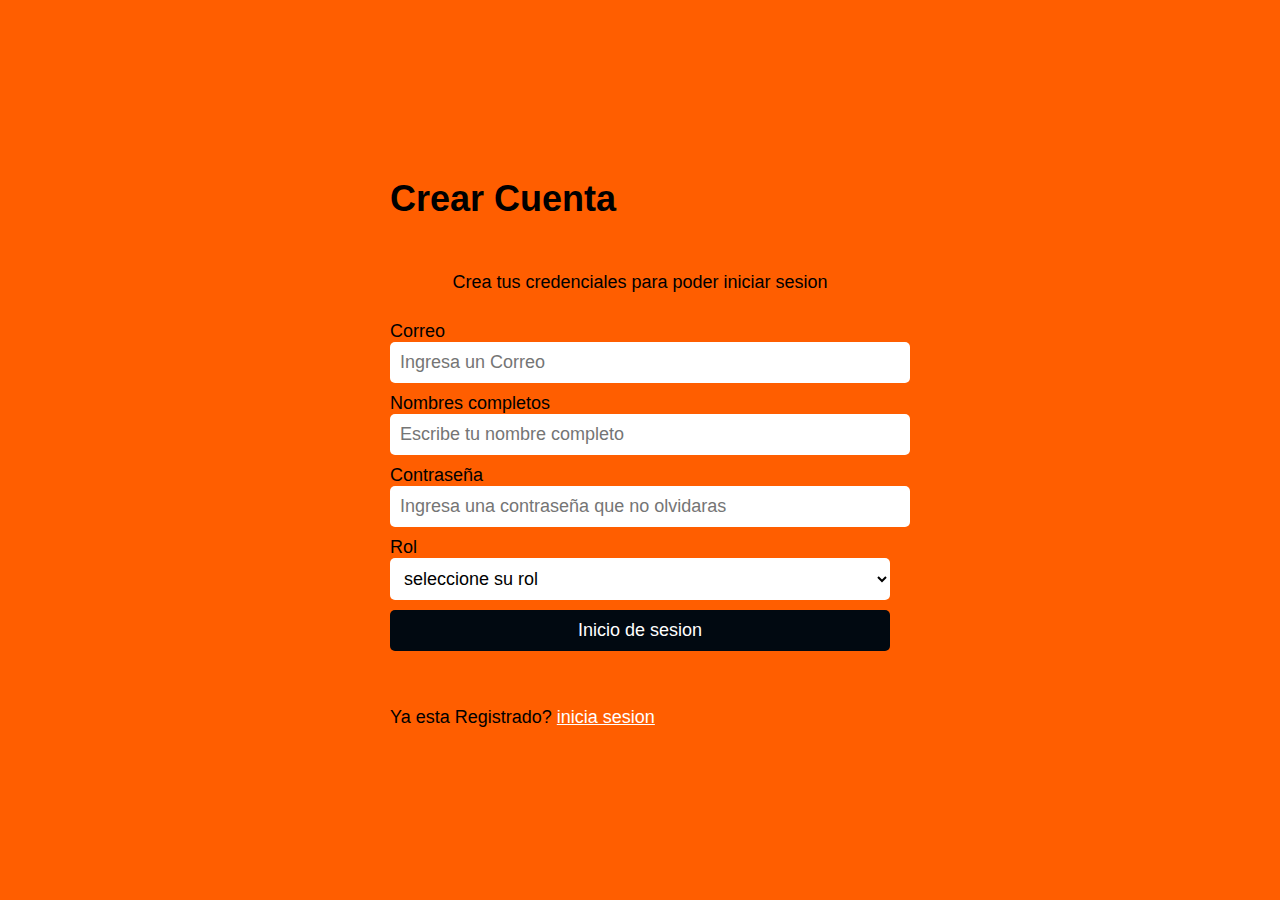
<file: front/index.html>
<!DOCTYPE html>
<html lang="en">
<head>
    <meta charset="UTF-8">
    <meta name="viewport" content="width=device-width, initial-scale=1.0">
    <title>Registro</title>
    <link rel="stylesheet" href="/front/Css/css.css">
    <link rel="stylesheet" href="/front/Css/responsive.css">
    
</head>
<body>
    <main>
    <form id="form" class="form">
        <h1>Crear Cuenta</h1>
        <p>Crea tus credenciales para poder iniciar sesion </p>
        <div>
            <label for="Correo" class="label">Correo</label>
            <input type="text" name="Correo" id="Correo" placeholder="Ingresa un Correo">
        </div>
        <div>
            <label for="Nombre" class="label">Nombres completos</label>
            <input type="text" name="Nombre" id="nombre" placeholder="Escribe tu nombre completo">
        </div>
        <div>
            <label for="Contraseña"class="label">Contraseña</label>
            <input type="password" name="Contraseña" id="Contrasena" placeholder="Ingresa una contraseña que no olvidaras">
        </div>
        <div>
            <label for="Rol" class="label">Rol</label>
            <select name="Rol" id="Rol" >
                <option value="" disabled selected>seleccione su rol</option>
                <option value="admind" >admind</option>
                <option value="Soporte">Soporte</option>
                <option value="Lector">Lector</option>
            </select>
        </div>
        <button id="submit "type="submit">Inicio de sesion</button>
        <p id="error-message" class="Error"></p>
     </form>
     <p>Ya esta Registrado? <a href="/front/Html/Login.html">inicia sesion</a></p>
    </main>
    <script src="/front/Js/main.js"></script>
</body>
</html>
</file>
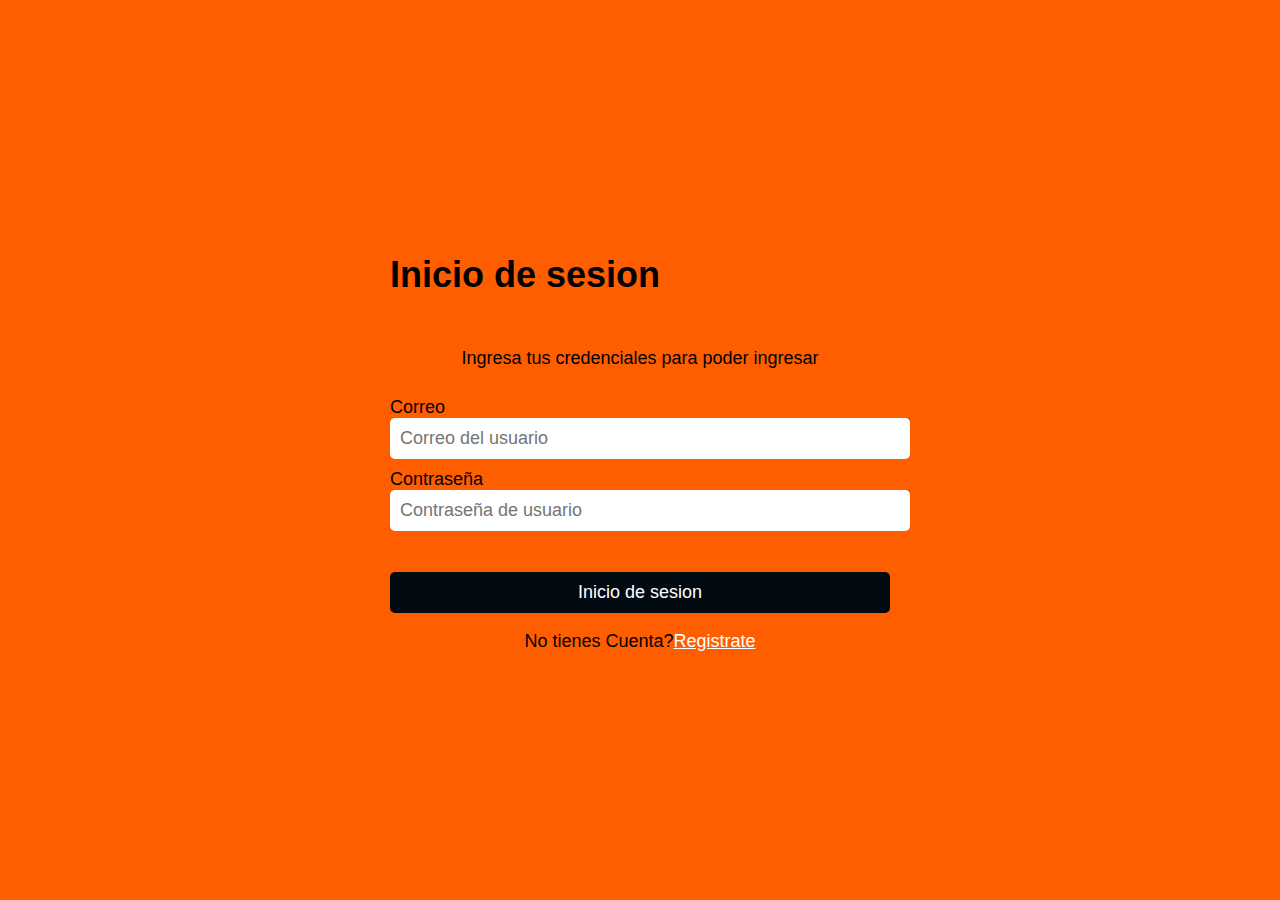
<file: front/Login.html>
<!DOCTYPE html>
<html lang="en">

<head>
    <meta charset="UTF-8">
    <meta name="viewport" content="width=device-width, initial-scale=1.0">
    <title>Login</title>
    <link rel="stylesheet" href="css.css">
    <link rel="stylesheet" href="responsive.css">
   
</head>

<body>
  <main>
        <form id="form" class="form">
            <h1>Inicio de sesion</h1>
            <p>Ingresa tus credenciales para poder ingresar </p>
            <div>
                <label for="Correo" class="label">Correo</label>

                <input type="text" name="Correo" id="Correo" placeholder="Correo del usuario">
            </div>

            <div>
                <label for="Contrasena" class="label">Contraseña</label>


                <input type="password" name="Contraseña" id="Contrasena" placeholder="Contraseña de usuario">
            </div>
            <br>
            <button id="submit" type="submit">Inicio de sesion</button>
            <p id="error" class="Error"></p>

        </form>
        <p class="Link">No tienes Cuenta?<a href="index.html">Registrate</a></p>
    </main>
    <script src="login.js"></script>
    
</body>

</html>
</file>
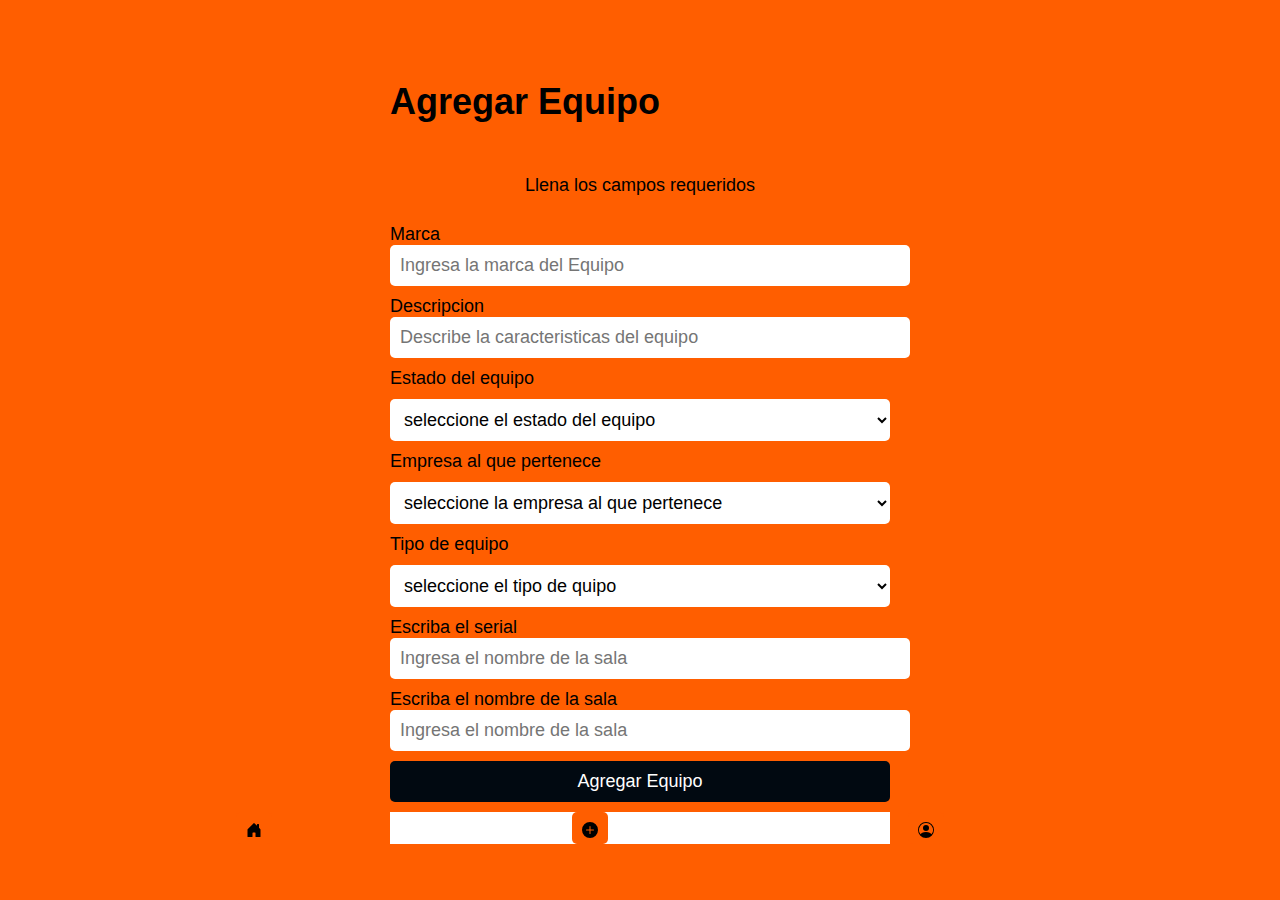
<file: front/nuevoequipo.html>
<!DOCTYPE html>
<html lang="en">
<head>
    <meta charset="UTF-8">
    <meta name="viewport" content="width=device-width, initial-scale=1.0">
    <title>Registro</title>
    <link rel="stylesheet" href="css.css">
    <link rel="stylesheet" href="responsive.css">
    
    
</head>
<body>  
    <main>
    <form id="form-equipos" class="form">
        <h1>Agregar Equipo</h1>
        <p>Llena los campos requeridos </p>
        <div>
            <label for="Marca" class="label">Marca</label>
            <input type="text" name="Marca" id="Marca" placeholder="Ingresa la marca del Equipo">
        </div>
        <div>
            <label for="Descripcion" class="label">Descripcion</label>
            <input type="text" name="Descripcion" id="Descripcion" placeholder="Describe la caracteristicas del equipo">
        </div>
        <label for="Estado" class="label">Estado del equipo</label>
            <select name="Estado" id="Estado" >
                <option value="" disabled selected>seleccione el estado del equipo</option>
                <option value="Uso" >Uso</option>
                <option value="Guardado">Guardado</option>
                <option value="Mantenimiento">Mantenimiento</option>
            </select>
            <label for="Empresa" class="label">Empresa al que pertenece</label>
            <select name="Estado" id="Empresa" >
                <option value="" disabled selected>seleccione la empresa al que pertenece</option>
                <option value="Bs Support" >Bs Support</option>
                <option value="Polcolan">Polcolan</option>
           </select>

            <label for="Equipo" class="label">Tipo de equipo</label>
            <select name="TEquipo" id="Equipo" >
                <option value="" disabled selected>seleccione el tipo de quipo</option>
                <option value="Uso" >Cpu</option>
                <option value="Guardado">Pantalla</option>
                <option value="Mantenimiento">Mouse</option>
                <option value="Mantenimiento">Teclado</option>
            </select>
            <div>
                <label for="serial" class="label">Escriba el serial</label>
                <input type="text" name="sala" id="serial" placeholder="Ingresa el nombre de la sala ">
            </div>
            <div>
                <label for="idsala" class="label">Escriba el nombre de la sala</label>
                <input type="text" name="sala" id="idsala" placeholder="Ingresa el nombre de la sala ">
            </div>
        <button id="submit "type="submit">Agregar Equipo</button>
        <script src="Equiponuevo.js"></script>
        <nav class="navbar-2 ">
            <div class="col">
                <button type="button" class="btn btn-warning">
                    <svg xmlns="http://www.w3.org/2000/svg" width="16" height="16" fill="currentColor" class="bi bi-house-door-fill" viewBox="0 0 16 16">
                        <path d="M6.5 14.5v-3.505c0-.245.25-.495.5-.495h2c.25 0 .5.25.5.5v3.5a.5.5 0 0 0 .5.5h4a.5.5 0 0 0 .5-.5v-7a.5.5 0 0 0-.146-.354L13 5.793V2.5a.5.5 0 0 0-.5-.5h-1a.5.5 0 0 0-.5.5v1.293L8.354 1.146a.5.5 0 0 0-.708 0l-6 6A.5.5 0 0 0 1.5 7.5v7a.5.5 0 0 0 .5.5h4a.5.5 0 0 0 .5-.5"/>
                      </svg>
                </button>
            </div>
            <div class="col">
                <button type="button" class="btn btn-warning">
                    <svg xmlns="http://www.w3.org/2000/svg" width="16" height="16" fill="currentColor" class="bi bi-plus-circle-fill" viewBox="0 0 16 16">
                        <path d="M16 8A8 8 0 1 1 0 8a8 8 0 0 1 16 0M8.5 4.5a.5.5 0 0 0-1 0v3h-3a.5.5 0 0 0 0 1h3v3a.5.5 0 0 0 1 0v-3h3a.5.5 0 0 0 0-1h-3z"/>
                      </svg>
                </button>
            </div>
            <div class="col">
                <button type="button" class="btn btn-warning">
                    <svg xmlns="http://www.w3.org/2000/svg" width="16" height="16" fill="currentColor" class="bi bi-person-circle" viewBox="0 0 16 16">
                        <path d="M11 6a3 3 0 1 1-6 0 3 3 0 0 1 6 0"/>
                        <path fill-rule="evenodd" d="M0 8a8 8 0 1 1 16 0A8 8 0 0 1 0 8m8-7a7 7 0 0 0-5.468 11.37C3.242 11.226 4.805 10 8 10s4.757 1.225 5.468 2.37A7 7 0 0 0 8 1"/>
                      </svg>
                </button>
            </div>
        </nav>
</body>
</html>
</file>
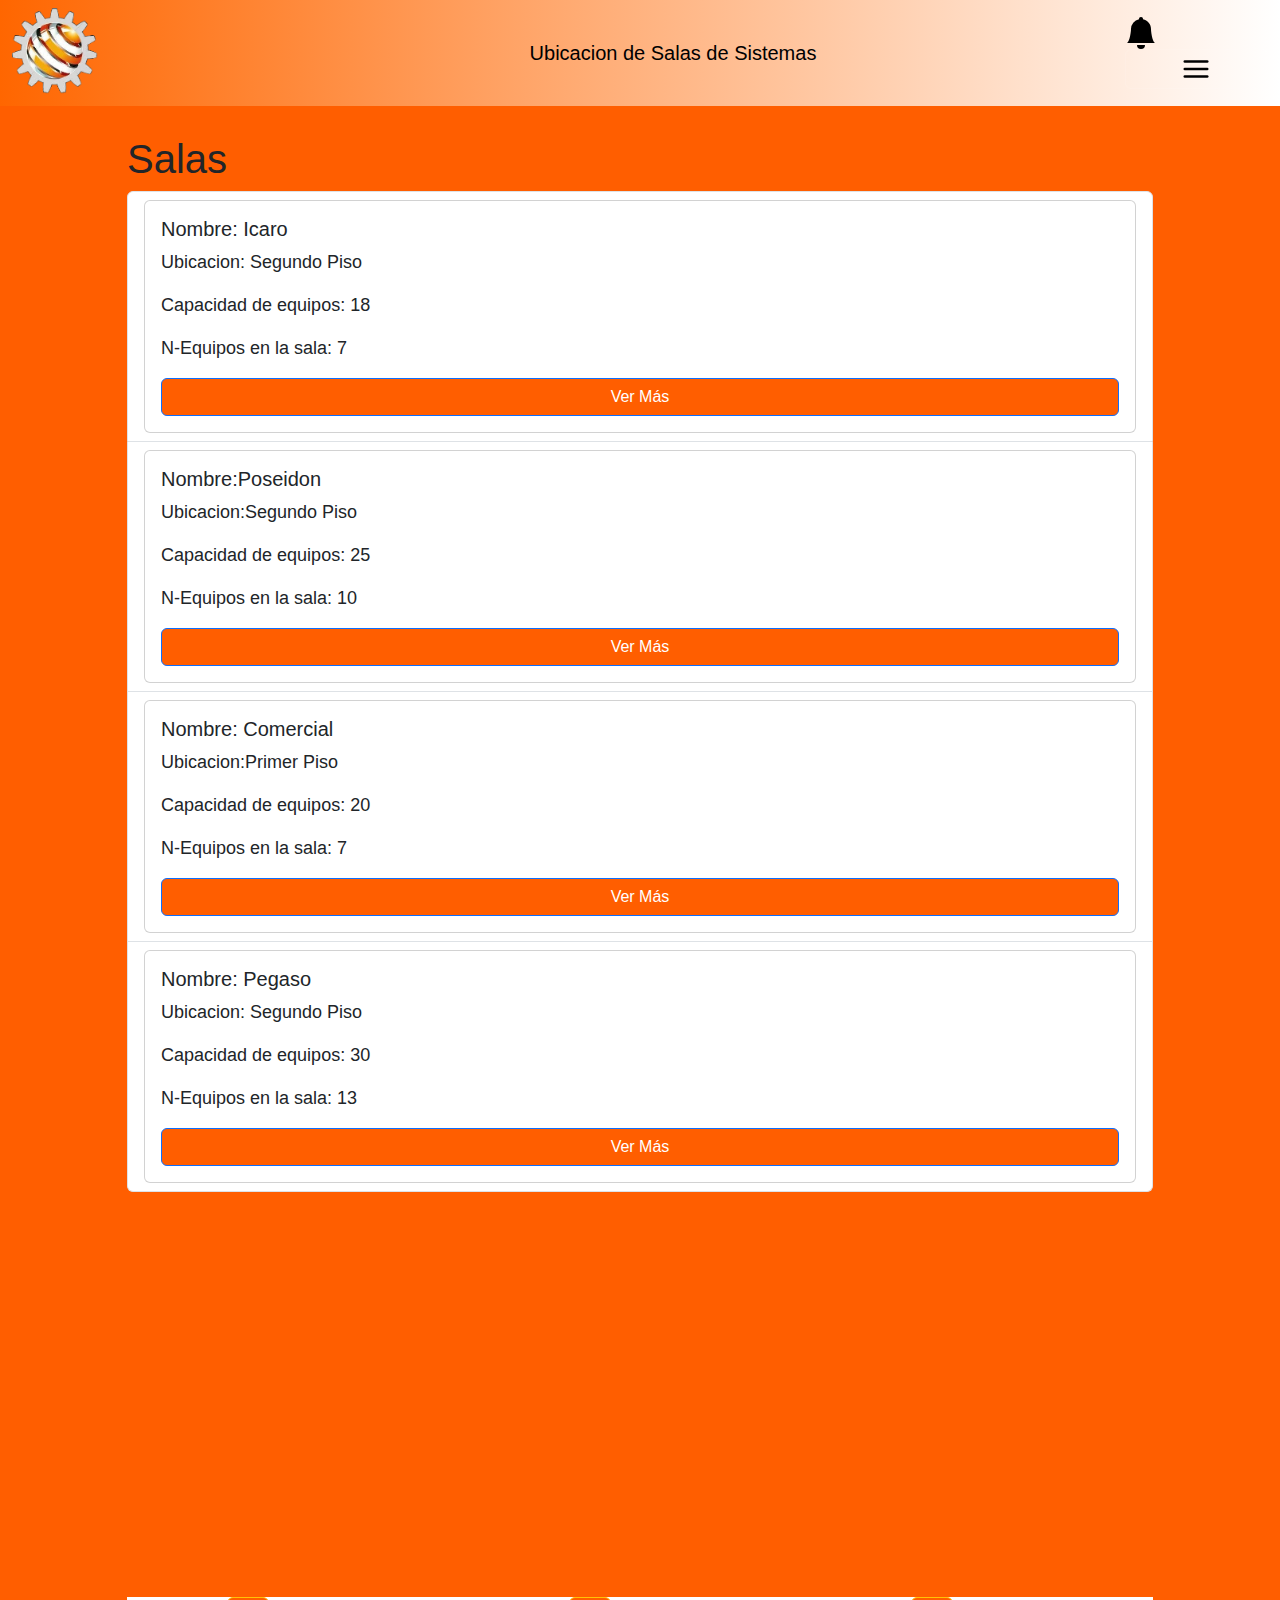
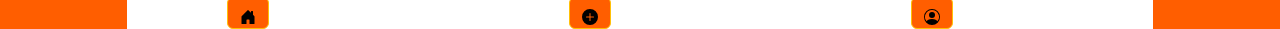
<file: front/Salas.html>
<!DOCTYPE html>
<html lang="en">
<head>
    <meta charset="UTF-8">
    <meta name="viewport" content="width=device-width, initial-scale=1.0">
    <link href="https://cdn.jsdelivr.net/npm/bootstrap@5.3.3/dist/css/bootstrap.min.css" rel="stylesheet" integrity="sha384-QWTKZyjpPEjISv5WaRU9OFeRpok6YctnYmDr5pNlyT2bRjXh0JMhjY6hW+ALEwIH" crossorigin="anonymous">
    <link rel="stylesheet" href="css.css">
    <link rel="stylesheet" href="responsive.css">
    <title>Document</title>
</head>
<body>
<main>
    <!-- Navegador 1 -->
<nav class="navbar navbar-dark custom-navbar fixed-top">
    <div class="container-fluid">
        <div class="col-auto escudo">
            <img src="images/escudo.png" alt="Logo">
        </div>
        <a class="navbar-brand" href="#">Ubicacion de Salas de Sistemas</a>
        
        <label for="notificacion-checkbox">
            <svg xmlns="" width="16" height="16" fill="currentColor" class="bi bi-bell-fill icono" viewBox="0 0 16 16">
                <path d="M8 16a2 2 0 0 0 2-2H6a2 2 0 0 0 2 2m.995-14.901a1 1 0 1 0-1.99 0A5 5 0 0 0 3 6c0 1.098-.5 6-2 7h14c-1.5-1-2-5.902-2-7 0-2.42-1.72-4.44-4.005-4.901"/>
            </svg>
            <button class="navbar-toggler" type="button" data-bs-toggle="offcanvas" data-bs-target="#offcanvasDarkNavbar" aria-controls="offcanvasDarkNavbar" aria-label="Toggle navigation">
                <span class="navbar-toggler-icon custom-toggler-icon"></span>
            </button>
        </label>
        <div class="offcanvas offcanvas-end text-bg-dark" tabindex="-1" id="offcanvasDarkNavbar" aria-labelledby="offcanvasDarkNavbarLabel">
            <div class="offcanvas-header">
                <h5 class="offcanvas-title" id="offcanvasDarkNavbarLabel">Dark offcanvas</h5>
                <button type="button" class="btn-close btn-close-white" data-bs-dismiss="offcanvas" aria-label="Close"></button>
            </div>
            <div class="offcanvas-body">
                <ul class="navbar-nav justify-content-end flex-grow-1 pe-3">
                    <li class="nav-item">
                        <a class="nav-link" href="#">Eventos</a>
                    </li>
                    <li class="nav-item">
                        <a class="nav-link" href="#">Equipos</a>
                    </li>
                    <li class="nav-item">
                        <a class="nav-link" href="#">Salas</a>
                    </li>
                    <li class="nav-item">
                        <a class="nav-link" href="#">Nuevo Equipo</a>
                    </li>
                    <li class="nav-item">
                        <a class="nav-link" href="Login.html">Cerra Sesion</a>
                    </li>          
                </ul>             
            </div>
        </div>
    </div>
</nav>

<!-- Informacion Salas. -->


<div class="notificacion">
    <p>Tienes una nueva notificación.</p>
</div>
<br><br><br><br><br>
<h1>Salas</h1>
<ul class="list-group">
    
        <li class="list-group-item">
            <div class="card">
                <div class="card-body">
                    <h5 class="card-title">Nombre: Icaro</h5>
                    <p class="card-text">Ubicacion: Segundo Piso</p>
                    <p class="card-text">Capacidad de equipos: 18</p>
                    <p class="card-text">N-Equipos en la sala: 7</p>
                    <button class="btn btn-primary">Ver Más</button>
                </div>
            </div>
        </li>
        <li class="list-group-item">
            <div class="card">
                <div class="card-body">
                    <h5 class="card-title">Nombre:Poseidon</h5>
                    <p class="card-text">Ubicacion:Segundo Piso </p>
                    <p class="card-text">Capacidad de equipos: 25</p>
                    <p class="card-text">N-Equipos en la sala: 10</p>
                    <button class="btn btn-primary">Ver Más</button>
                </div>
            </div>
        </li>
        <li class="list-group-item">
            <div class="card">
                <div class="card-body">
                    <h5 class="card-title">Nombre: Comercial</h5>
                    <p class="card-text">Ubicacion:Primer Piso </p>
                    <p class="card-text">Capacidad de equipos: 20</p>
                    <p class="card-text">N-Equipos en la sala: 7</p>
                    <button class="btn btn-primary">Ver Más</button>
                </div>
            </div>
        </li>
        <li class="list-group-item">
            <div class="card">
                <div class="card-body">
                    <h5 class="card-title">Nombre: Pegaso</h5>
                    <p class="card-text">Ubicacion: Segundo Piso</p>
                    <p class="card-text">Capacidad de equipos: 30</p>
                    <p class="card-text">N-Equipos en la sala: 13</p>
                    <button class="btn btn-primary">Ver Más</button>
                </div>
            </div>
        </li>
       
    </ul>
    
    




<!-- Navegador 2. -->
<br><br><br><br><br><br><br><br><br><br><br><br><br><br><br>
<nav class="navbar-2 ">
    <div class="col">
        <button type="button" class="btn btn-warning">
            <svg xmlns="http://www.w3.org/2000/svg" width="16" height="16" fill="currentColor" class="bi bi-house-door-fill" viewBox="0 0 16 16">
                <path d="M6.5 14.5v-3.505c0-.245.25-.495.5-.495h2c.25 0 .5.25.5.5v3.5a.5.5 0 0 0 .5.5h4a.5.5 0 0 0 .5-.5v-7a.5.5 0 0 0-.146-.354L13 5.793V2.5a.5.5 0 0 0-.5-.5h-1a.5.5 0 0 0-.5.5v1.293L8.354 1.146a.5.5 0 0 0-.708 0l-6 6A.5.5 0 0 0 1.5 7.5v7a.5.5 0 0 0 .5.5h4a.5.5 0 0 0 .5-.5"/>
              </svg>
        </button>
    </div>
    <div class="col">
        <button type="button" class="btn btn-warning">
            <svg xmlns="http://www.w3.org/2000/svg" width="16" height="16" fill="currentColor" class="bi bi-plus-circle-fill" viewBox="0 0 16 16">
                <path d="M16 8A8 8 0 1 1 0 8a8 8 0 0 1 16 0M8.5 4.5a.5.5 0 0 0-1 0v3h-3a.5.5 0 0 0 0 1h3v3a.5.5 0 0 0 1 0v-3h3a.5.5 0 0 0 0-1h-3z"/>
              </svg>
        </button>
    </div>
    <div class="col">
        <button type="button" class="btn btn-warning">
            <svg xmlns="http://www.w3.org/2000/svg" width="16" height="16" fill="currentColor" class="bi bi-person-circle" viewBox="0 0 16 16">
                <path d="M11 6a3 3 0 1 1-6 0 3 3 0 0 1 6 0"/>
                <path fill-rule="evenodd" d="M0 8a8 8 0 1 1 16 0A8 8 0 0 1 0 8m8-7a7 7 0 0 0-5.468 11.37C3.242 11.226 4.805 10 8 10s4.757 1.225 5.468 2.37A7 7 0 0 0 8 1"/>
              </svg>
        </button>
    </div>
</nav>
</main>
<script src="Alerta.js"></script>
<script src="https://cdn.jsdelivr.net/npm/bootstrap@5.3.3/dist/js/bootstrap.bundle.min.js" integrity="sha384-YvpcrYf0tY3lHB60NNkmXc5s9fDVZLESaAA55NDzOxhy9GkcIdslK1eN7N6jIeHz" crossorigin="anonymous"></script>
</body>
</html>
</file>
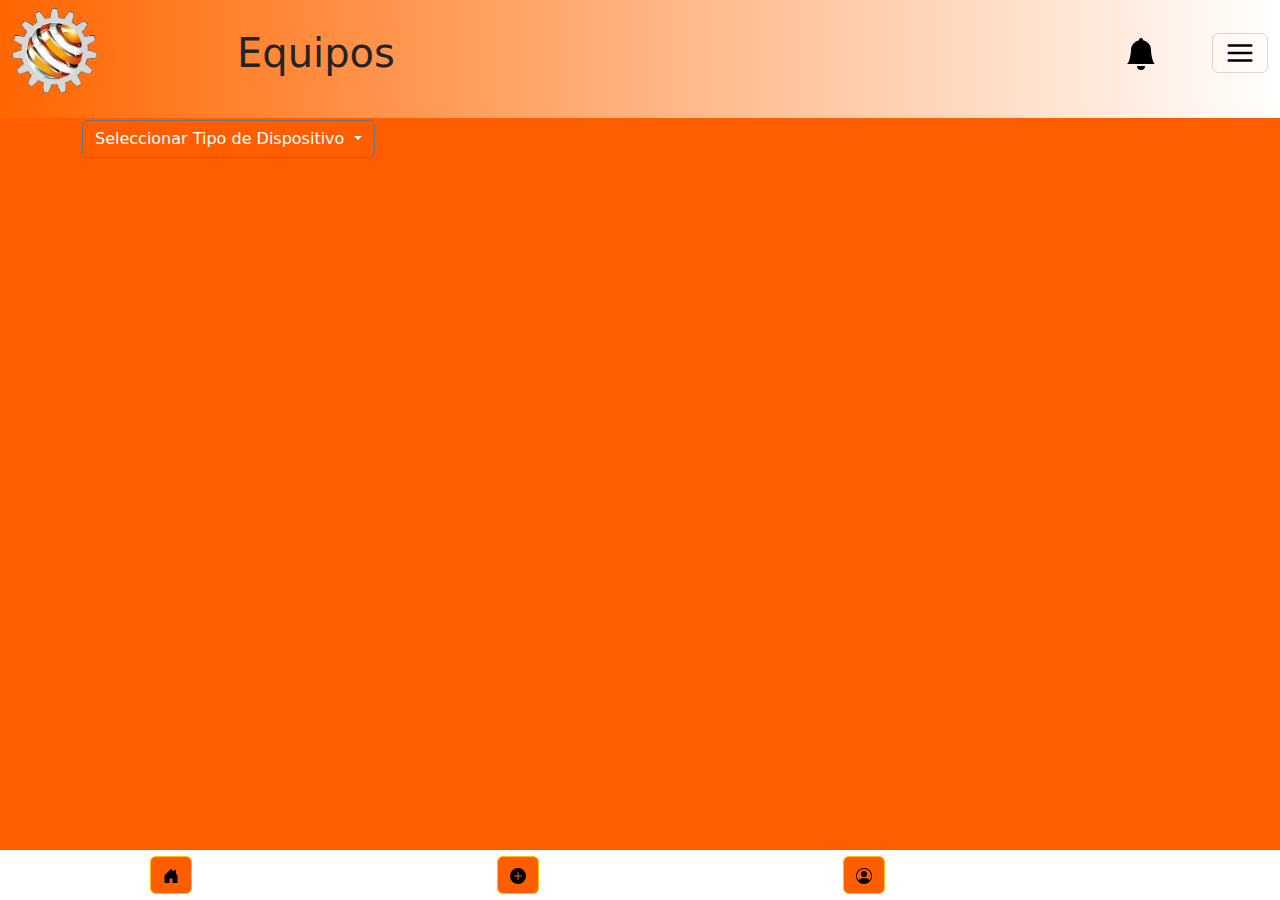
<file: front/Html/equipos.html>
<!DOCTYPE html>
<html lang="en">
<head>
    <meta charset="UTF-8">
    <link href="https://cdn.jsdelivr.net/npm/bootstrap@5.3.3/dist/css/bootstrap.min.css" rel="stylesheet"
        integrity="sha384-QWTKZyjpPEjISv5WaRU9OFeRpok6YctnYmDr5pNlyT2bRjXh0JMhjY6hW+ALEwIH" crossorigin="anonymous">
        <link rel="stylesheet" href="https://cdnjs.cloudflare.com/ajax/libs/font-awesome/6.2.1/css/all.min.css"
        integrity="sha512-MV7K8+y+gLIBoVD59lQIYicR65iaqukzvf/nwasF0nqhPay5w/9lJmVM2hMDcnK1OnMGCdVK+iQrJ7lzPJQd1w=="
        crossorigin="anonymous" referrerpolicy="no-referrer" />
    
    <meta name="viewport" content="width=device-width, initial-scale=1.0">
    <link rel="stylesheet" href="/front/Css/equipos.css">
    <title>Equipo</title>
</head>
<body>
    <nav class="navbar custom-navbar fixed-top">
        <div class="container-fluid">
            <div class="d-flex align-items-center">
                <div class="escudo me-0">
                    <img src="/front/images/escudo.png" alt="Logo">
                </div>
                <h1 class="m-0">Equipos</h1>
            </div>
           
            <label for="notificacion-checkbox">
                <svg xmlns="http://www.w3.org/2000/svg" width="16" height="16" fill="currentColor" class="bi bi-bell-fill icono" viewBox="0 0 16 16">
                    <path d="M8 16a2 2 0 0 0 2-2H6a2 2 0 0 0 2 2m.995-14.901a1 1 0 1 0-1.99 0A5 5 0 0 0 3 6c0 1.098-.5 6-2 7h14c-1.5-1-2-5.902-2-7 0-2.42-1.72-4.44-4.005-4.901"/>
                </svg>
                <button class="navbar-toggler" type="button" data-bs-toggle="offcanvas" data-bs-target="#offcanvasDarkNavbar" aria-controls="offcanvasDarkNavbar" aria-label="Toggle navigation">
                    <span class="navbar-toggler-icon custom-toggler-icon"></span>
                </button>
            </label>
            <div class="offcanvas offcanvas-end text-bg-dark" tabindex="-1" id="offcanvasDarkNavbar" aria-labelledby="offcanvasDarkNavbarLabel">
                <div class="offcanvas-header">
                    <h5 class="offcanvas-title" id="offcanvasDarkNavbarLabel">Dark offcanvas</h5>
                    <button type="button" class="btn-close btn-close-white" data-bs-dismiss="offcanvas" aria-label="Close"></button>
                </div>
                <div class="offcanvas-body">
                    <ul class="navbar-nav justify-content-end flex-grow-1 pe-3">
                        
                        <li class="nav-item">
                            <a class="nav-link" href="eventos.html">Eventos</a>
                        </li>
                        <li class="nav-item">
                            <a class="nav-link" href="nuevoequipo.html">Agregar Equipo</a>
                        </li>
                        <li class="nav-item">
                            <a class="nav-link" href="Nuevasala.html">Agregar Nueva Sala</a>
                        </li>
                        <li class="nav-item"><a class="nav-link" href="Salas.html">Salas</a></li>
                        
                        <li class="nav-item"><a class="nav-link" href="Login.html">Cerra Sesion</a></li>          
                    </ul>             
                </div>
            </div>
        </div>
    </nav>
    <div class="notificacion">
        <p>Tienes una nueva notificación.</p>
    </div>
    <br><br><br><br><br>
    <main>
        <section class="container mb-3">
            <div class="dropdown">
                <button class="btn btn-secondary dropdown-toggle" type="button" id="dropdownMenuButton" data-bs-toggle="dropdown" aria-expanded="false">
                    Seleccionar Tipo de Dispositivo
                </button>
                <ul class="dropdown-menu" aria-labelledby="dropdownMenuButton">
                    <li><a class="dropdown-item" href="#" data-tipo="Pantalla">Pantalla</a></li>
                    <li><a class="dropdown-item" href="#" data-tipo="Cpu">Cpu</a></li>
                    <li><a class="dropdown-item" href="#" data-tipo="Mouse">Mouse</a></li>
                    <li><a class="dropdown-item" href="#" data-tipo="Teclado">Teclado</a></li>
                
                </ul>
            </div>
        </section>
        <section id="Equipos-F" class="Equipos container card-center">
        </section>




        

        <br><br><br><br><br><br>
        <!-- Botones aquí -->
        <nav class="navbar-2 ">
            <div class="col">
                <a   href="Salas.html" class="btn btn-warning">
                    <svg xmlns="http://www.w3.org/2000/svg" width="16" height="16" fill="currentColor" class="bi bi-house-door-fill" viewBox="0 0 16 16">
                        <path d="M6.5 14.5v-3.505c0-.245.25-.495.5-.495h2c.25 0 .5.25.5.5v3.5a.5.5 0 0 0 .5.5h4a.5.5 0 0 0 .5-.5v-7a.5.5 0 0 0-.146-.354L13 5.793V2.5a.5.5 0 0 0-.5-.5h-1a.5.5 0 0 0-.5.5v1.293L8.354 1.146a.5.5 0 0 0-.708 0l-6 6A.5.5 0 0 0 1.5 7.5v7a.5.5 0 0 0 .5.5h4a.5.5 0 0 0 .5-.5"/>
                      </svg>
                    </a>
                
            </div>
            <div class="col">
                <a href="nuevoequipo.html" class="btn btn-warning">
                    <svg xmlns="http://www.w3.org/2000/svg" width="16" height="16" fill="currentColor" class="bi bi-plus-circle-fill" viewBox="0 0 16 16">
                        <path d="M16 8A8 8 0 1 1 0 8a8 8 0 0 1 16 0M8.5 4.5a.5.5 0 0 0-1 0v3h-3a.5.5 0 0 0 0 1h3v3a.5.5 0 0 0 1 0v-3h3a.5.5 0 0 0 0-1h-3z"/>
                      </svg>
                    </a>
            </div>
            <div class="col">
                <a href="Perfil.html" class="btn btn-warning">
                    <svg xmlns="http://www.w3.org/2000/svg" width="16" height="16" fill="currentColor" class="bi bi-person-circle" viewBox="0 0 16 16">
                        <path d="M11 6a3 3 0 1 1-6 0 3 3 0 0 1 6 0"/>
                        <path fill-rule="evenodd" d="M0 8a8 8 0 1 1 16 0A8 8 0 0 1 0 8m8-7a7 7 0 0 0-5.468 11.37C3.242 11.226 4.805 10 8 10s4.757 1.225 5.468 2.37A7 7 0 0 0 8 1"/>
                      </svg>
                    </a>
            </div>
        </nav>
        <script src="/front/Js/Alerta.js"></script>
        
        <script src="/front/Js/Informacion.js"></script>
    <script src="https://cdn.jsdelivr.net/npm/bootstrap@5.3.3/dist/js/bootstrap.bundle.min.js"
        integrity="sha384-YvpcrYf0tY3lHB60NNkmXc5s9fDVZLESaAA55NDzOxhy9GkcIdslK1eN7N6jIeHz"
        crossorigin="anonymous"></script>
</body>
</html>
</file>
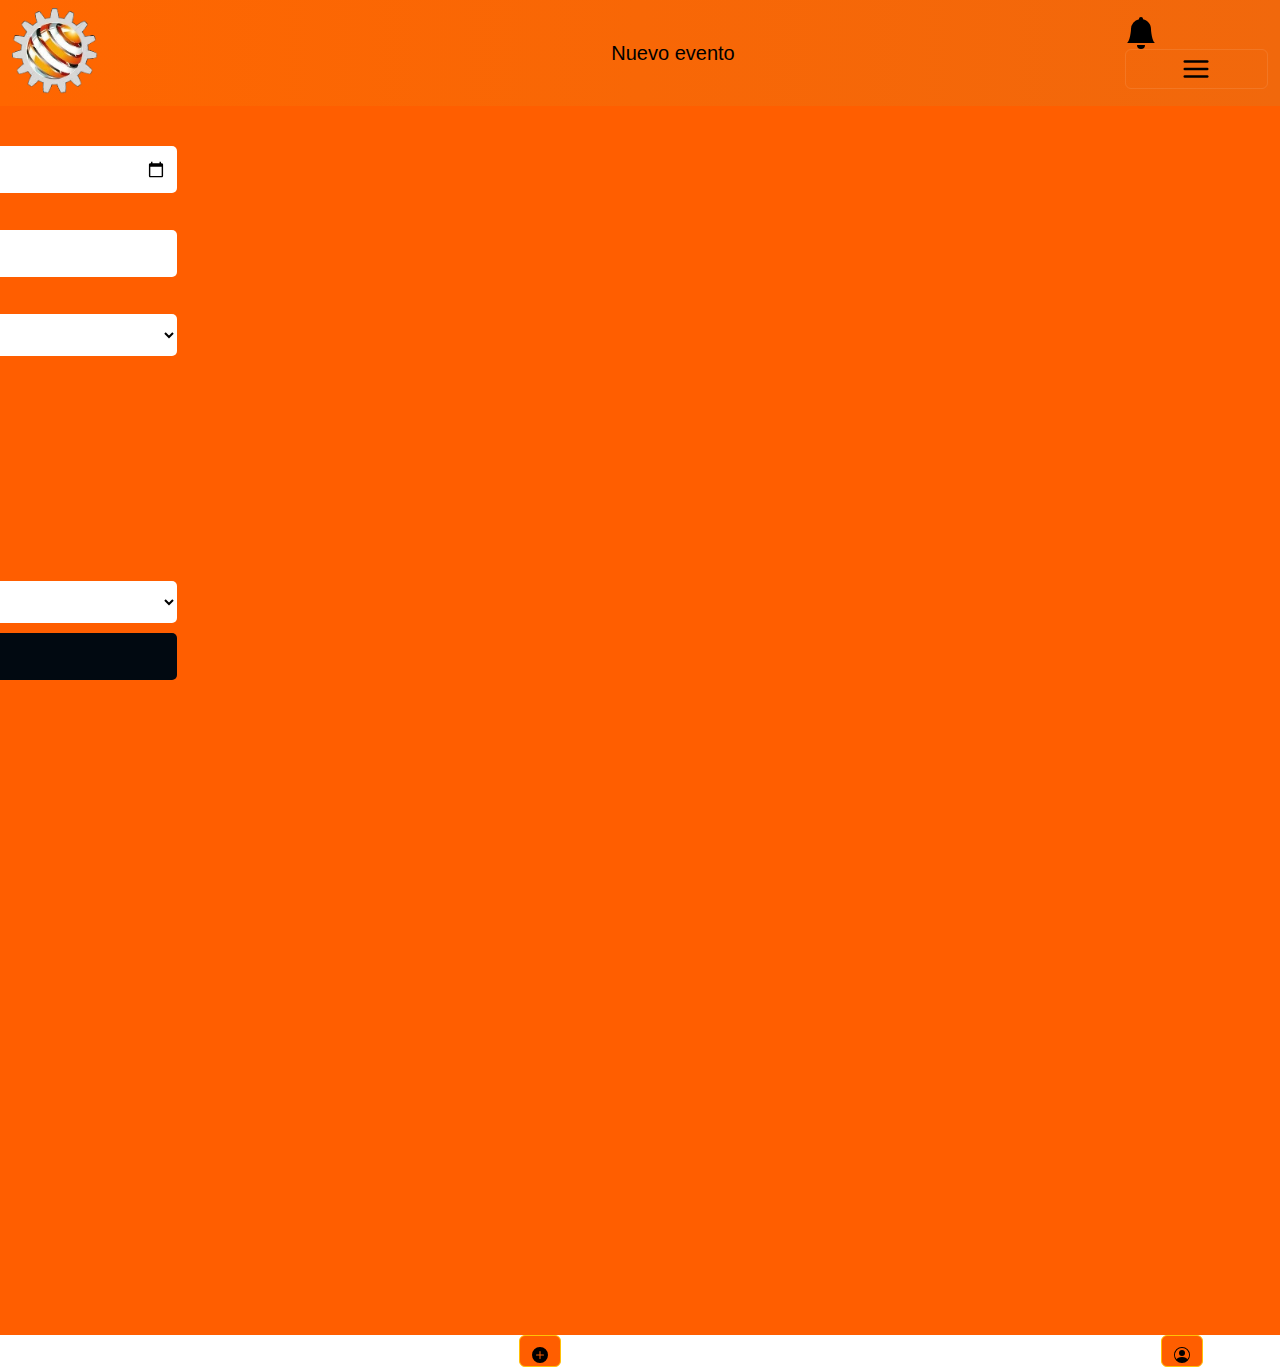
<file: front/Html/eventos.html>
<!DOCTYPE html>
<html lang="en">

<head>
    <meta charset="UTF-8">
    <meta name="viewport" content="width=device-width, initial-scale=1.0">
    <link href="https://cdn.jsdelivr.net/npm/bootstrap@5.3.3/dist/css/bootstrap.min.css" rel="stylesheet"
        integrity="sha384-QWTKZyjpPEjISv5WaRU9OFeRpok6YctnYmDr5pNlyT2bRjXh0JMhjY6hW+ALEwIH" crossorigin="anonymous">
    <link rel="stylesheet" href="/front/Css/css.css">
    <link rel="stylesheet" href="/front/Css/responsive.css">
    <title>Document</title>
</head>

<body>
    <main>
        <!-- Navegador 1 -->
        <nav class="navbar navbar-dark custom-navbar fixed-top">
            <div class="container-fluid">
                <div class="col-auto escudo">
                    <img src="/front/images/escudo.png" alt="Logo">
                </div>
                <a class="navbar-brand" href="#"> Nuevo evento</a>

                <label for="notificacion-checkbox">
                    <svg xmlns="" width="16" height="16" fill="currentColor" class="bi bi-bell-fill icono"
                        viewBox="0 0 16 16">
                        <path
                            d="M8 16a2 2 0 0 0 2-2H6a2 2 0 0 0 2 2m.995-14.901a1 1 0 1 0-1.99 0A5 5 0 0 0 3 6c0 1.098-.5 6-2 7h14c-1.5-1-2-5.902-2-7 0-2.42-1.72-4.44-4.005-4.901" />
                    </svg>
                    <button class="navbar-toggler" type="button" data-bs-toggle="offcanvas"
                        data-bs-target="#offcanvasDarkNavbar" aria-controls="offcanvasDarkNavbar"
                        aria-label="Toggle navigation">
                        <span class="navbar-toggler-icon custom-toggler-icon"></span>
                    </button>
                </label>
                <div class="offcanvas offcanvas-end text-bg-dark" tabindex="-1" id="offcanvasDarkNavbar"
                    aria-labelledby="offcanvasDarkNavbarLabel">
                    <div class="offcanvas-header">
                        <h5 class="offcanvas-title" id="offcanvasDarkNavbarLabel">Dark offcanvas</h5>
                        <button type="button" class="btn-close btn-close-white" data-bs-dismiss="offcanvas"
                            aria-label="Close"></button>
                    </div>
                    <div class="offcanvas-body">
                        <ul class="navbar-nav justify-content-end flex-grow-1 pe-3">
                            <li class="nav-item">
                                <a class="nav-link" href="#">Eventos</a>
                            </li>
                            <li class="nav-item">
                                <a class="nav-link" href="equipos.html">Equipos</a>
                            </li>
                            <li class="nav-item">
                                <a class="nav-link" href="Salas.html">Salas</a>
                            </li>

                            <li class="nav-item">
                                <a class="nav-link" href="Login.html">Cerra Sesion</a>
                            </li>
                        </ul>
                    </div>
                </div>
            </div>
        </nav>

        <!-- Nuevas  Salas. -->
        <form id="form-Salas" class="form">
            <h1>Nueva Sala</h1>
            <p>Llena los campos requeridos </p>
            <div>
                <label for="F-evento" class="label">Fecha del evento</label>
                <input type="date" name="sala" id="F-evento" placeholder="Ingresa en formato AAA-MMM-DDD ">
            </div>
            <div>
                <label for="D-E" class="label">Descripcion del evento</label>
                <input type="text" name="D-E" id="Ubicacion" placeholder="">
            </div>
            <div>
                <label for="Rol" class="label">Sla inicial</label>
                <select name="Rol" id="Rol" >
                    <option value="" disabled selected>seleccione su rol</option>
                    <option value="admind" >Icaro</option>
                    <option value="Soporte">Poseidon</option>
                    <option value="Lector">Pegaso</option>
                </select>
            </div>
            <ul>
                
            <li><input type="checkbox">Equipo1</li>
             <li><input type="checkbox">Equipo1</li>
             <li><input type="checkbox">Equipo1</li>
               
            </ul>

            <div>
                <label for="Rol" class="label">Sala final</label>
                <select name="Rol" id="Rol" >
                    <option value="" disabled selected>seleccione su rol</option>
                    <option value="admind" >Icaro</option>
                    <option value="Soporte">Poseidon</option>
                    <option value="Lector">Pegaso</option>
                </select>
            </div>
            
            
           <button id="submitE" type="submit">Agregar Sala</button>


        </form>








        <!-- Navegador 2. -->
        <br><br><br><br><br><br><br><br><br><br><br><br><br><br><br>
        <nav class="navbar-2 ">
            <div class="col">
                <a href="Salas.html" class="btn btn-warning">
                    <svg xmlns="http://www.w3.org/2000/svg" width="16" height="16" fill="currentColor"
                        class="bi bi-house-door-fill" viewBox="0 0 16 16">
                        <path
                            d="M6.5 14.5v-3.505c0-.245.25-.495.5-.495h2c.25 0 .5.25.5.5v3.5a.5.5 0 0 0 .5.5h4a.5.5 0 0 0 .5-.5v-7a.5.5 0 0 0-.146-.354L13 5.793V2.5a.5.5 0 0 0-.5-.5h-1a.5.5 0 0 0-.5.5v1.293L8.354 1.146a.5.5 0 0 0-.708 0l-6 6A.5.5 0 0 0 1.5 7.5v7a.5.5 0 0 0 .5.5h4a.5.5 0 0 0 .5-.5" />
                    </svg>
                </a>
            </div>
            <div class="col">
                <a href="nuevasala.html" class="btn btn-warning">
                    <svg xmlns="http://www.w3.org/2000/svg" width="16" height="16" fill="currentColor"
                        class="bi bi-plus-circle-fill" viewBox="0 0 16 16">
                        <path
                            d="M16 8A8 8 0 1 1 0 8a8 8 0 0 1 16 0M8.5 4.5a.5.5 0 0 0-1 0v3h-3a.5.5 0 0 0 0 1h3v3a.5.5 0 0 0 1 0v-3h3a.5.5 0 0 0 0-1h-3z" />
                    </svg>
                </a>
            </div>
            <div class="col">
                <a href="Perfil.html" class="btn btn-warning">
                    <svg xmlns="http://www.w3.org/2000/svg" width="16" height="16" fill="currentColor"
                        class="bi bi-person-circle" viewBox="0 0 16 16">
                        <path d="M11 6a3 3 0 1 1-6 0 3 3 0 0 1 6 0" />
                        <path fill-rule="evenodd"
                            d="M0 8a8 8 0 1 1 16 0A8 8 0 0 1 0 8m8-7a7 7 0 0 0-5.468 11.37C3.242 11.226 4.805 10 8 10s4.757 1.225 5.468 2.37A7 7 0 0 0 8 1" />
                    </svg>

                </a>

            </div>
        </nav>
    </main>
    <script src="/front//Js/Alerta.js"></script>
    <script src="/front/Js/Salanueva.js"></script>
    <script src="https://cdn.jsdelivr.net/npm/bootstrap@5.3.3/dist/js/bootstrap.bundle.min.js"
        integrity="sha384-YvpcrYf0tY3lHB60NNkmXc5s9fDVZLESaAA55NDzOxhy9GkcIdslK1eN7N6jIeHz"
        crossorigin="anonymous"></script>
</body>

</html>
</file>
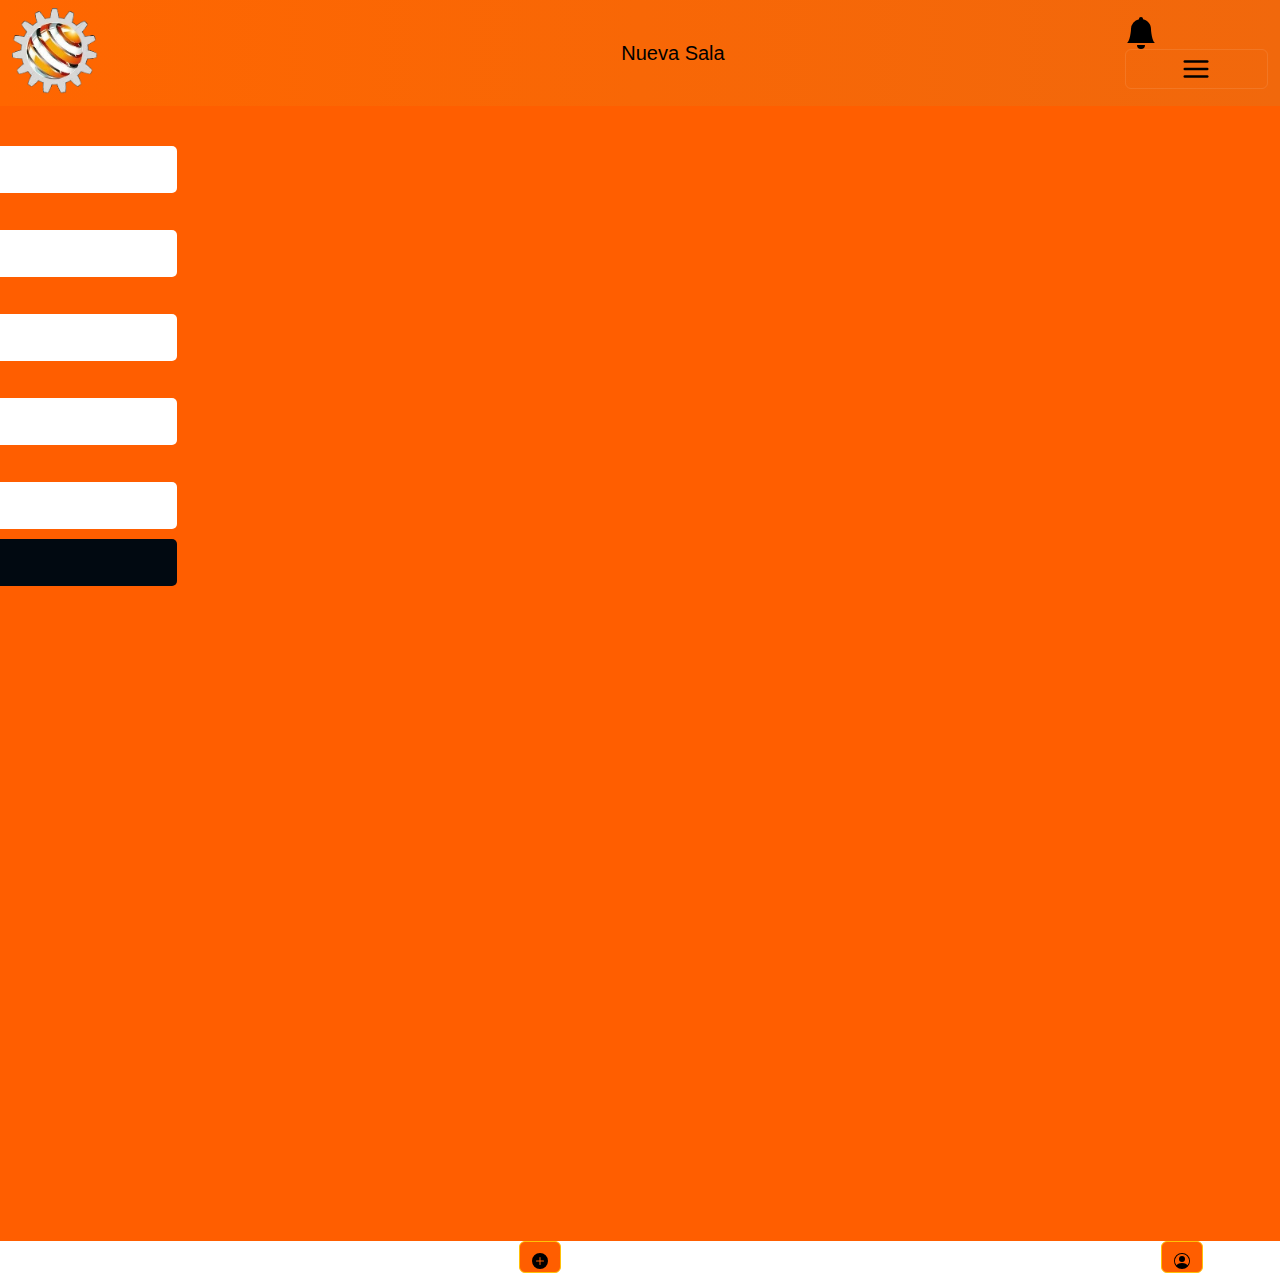
<file: front/Html/Nuevasala.html>
<!DOCTYPE html>
<html lang="en">

<head>
    <meta charset="UTF-8">
    <meta name="viewport" content="width=device-width, initial-scale=1.0">
    <link href="https://cdn.jsdelivr.net/npm/bootstrap@5.3.3/dist/css/bootstrap.min.css" rel="stylesheet"
        integrity="sha384-QWTKZyjpPEjISv5WaRU9OFeRpok6YctnYmDr5pNlyT2bRjXh0JMhjY6hW+ALEwIH" crossorigin="anonymous">

    <link rel="stylesheet" href="/front/Css/css.css">
   

    <title>Document</title>
</head>

<body>
    <main>
        <!-- Navegador 1 -->
        <nav class="navbar navbar-dark custom-navbar fixed-top">
            <div class="container-fluid">
                <div class="col-auto escudo">
                    <img src="/front/images/escudo.png" alt="Logo">
                </div>
                <a class="navbar-brand" href="#"> Nueva Sala</a>

                <label for="notificacion-checkbox">
                    <svg xmlns="" width="16" height="16" fill="currentColor" class="bi bi-bell-fill icono"
                        viewBox="0 0 16 16">
                        <path
                            d="M8 16a2 2 0 0 0 2-2H6a2 2 0 0 0 2 2m.995-14.901a1 1 0 1 0-1.99 0A5 5 0 0 0 3 6c0 1.098-.5 6-2 7h14c-1.5-1-2-5.902-2-7 0-2.42-1.72-4.44-4.005-4.901" />
                    </svg>
                    <button class="navbar-toggler" type="button" data-bs-toggle="offcanvas"
                        data-bs-target="#offcanvasDarkNavbar" aria-controls="offcanvasDarkNavbar"
                        aria-label="Toggle navigation">
                        <span class="navbar-toggler-icon custom-toggler-icon"></span>
                    </button>
                </label>
                <div class="offcanvas offcanvas-end text-bg-dark" tabindex="-1" id="offcanvasDarkNavbar"
                    aria-labelledby="offcanvasDarkNavbarLabel">
                    <div class="offcanvas-header">
                        <h5 class="offcanvas-title" id="offcanvasDarkNavbarLabel">Dark offcanvas</h5>
                        <button type="button" class="btn-close btn-close-white" data-bs-dismiss="offcanvas"
                            aria-label="Close"></button>
                    </div>
                    <div class="offcanvas-body">
                        <li class="nav-item"><a class="nav-link" href="eventos.html">Eventos</a></li>
                        <li class="nav-item"><a class="nav-link" href="nuevoequipo.html">Agregar Equipo</a></li>
                        <li class="nav-item"><a class="nav-link" href="Salas.html">Salas</a></li>
                       <li class="nav-item"><a class="nav-link" href="Login.html">Cerra Sesion</a></li>
                        </ul>
                    </div>
                </div>
            </div>
        </nav>

        <!-- Nuevas  Salas. -->
        <form id="form-Salas" class="form">
            <h1>Nueva Sala</h1>
            <p>Llena los campos requeridos </p>
            <div>
                <label for="N-sala" class="label">Escriba el nombre de la sala</label>
                <input type="text" name="sala" id="N-sala" placeholder="Ingresa el nombre de la sala ">
            </div>
            <div>
                <label for="Ubicacion" class="label">Ubicacion</label>
                <input type="text" name="N-R" id="Ubicacion" placeholder="">
            </div>
            <div>
                <label for="N-R" class="label">Numeros de puertos de red</label>
                <input type="text" name="N-R" id="N-R" placeholder="">
            </div>

            <div>
                <label for="C-Equipos" class="label">Capacidad De equipos</label>
                <input type="text" name="C-Equipos" id="C-Equipos" placeholder=" ">
            </div>
            <div>
                <label for="Sala-E" class="label">Numeros de Equipos en Sala</label>
                <input type="text" name="Sala-E" id="Sala-E" placeholder=" ">
            </div>


            <button id="submitS" type="submit">Agregar Sala</button>


        </form>








        <!-- Navegador 2. -->
        <br><br><br><br><br><br><br><br><br><br><br><br><br><br><br>
        <nav class="navbar-2 ">
            <div class="col">
                <a href="Salas.html" class="btn btn-warning">
                    <svg xmlns="http://www.w3.org/2000/svg" width="16" height="16" fill="currentColor"
                        class="bi bi-house-door-fill" viewBox="0 0 16 16">
                        <path
                            d="M6.5 14.5v-3.505c0-.245.25-.495.5-.495h2c.25 0 .5.25.5.5v3.5a.5.5 0 0 0 .5.5h4a.5.5 0 0 0 .5-.5v-7a.5.5 0 0 0-.146-.354L13 5.793V2.5a.5.5 0 0 0-.5-.5h-1a.5.5 0 0 0-.5.5v1.293L8.354 1.146a.5.5 0 0 0-.708 0l-6 6A.5.5 0 0 0 1.5 7.5v7a.5.5 0 0 0 .5.5h4a.5.5 0 0 0 .5-.5" />
                    </svg>
                </a>
            </div>
            <div class="col">
                <a href="nuevasala.html" class="btn btn-warning">
                    <svg xmlns="http://www.w3.org/2000/svg" width="16" height="16" fill="currentColor"
                        class="bi bi-plus-circle-fill" viewBox="0 0 16 16">
                        <path
                            d="M16 8A8 8 0 1 1 0 8a8 8 0 0 1 16 0M8.5 4.5a.5.5 0 0 0-1 0v3h-3a.5.5 0 0 0 0 1h3v3a.5.5 0 0 0 1 0v-3h3a.5.5 0 0 0 0-1h-3z" />
                    </svg>
                </a>
            </div>
            <div class="col">
                <a href="Perfil.html" class="btn btn-warning">
                    <svg xmlns="http://www.w3.org/2000/svg" width="16" height="16" fill="currentColor"
                        class="bi bi-person-circle" viewBox="0 0 16 16">
                        <path d="M11 6a3 3 0 1 1-6 0 3 3 0 0 1 6 0" />
                        <path fill-rule="evenodd"
                            d="M0 8a8 8 0 1 1 16 0A8 8 0 0 1 0 8m8-7a7 7 0 0 0-5.468 11.37C3.242 11.226 4.805 10 8 10s4.757 1.225 5.468 2.37A7 7 0 0 0 8 1" />
                    </svg>

                </a>

            </div>
        </nav>
    </main>
    <script src="/front//Js/Alerta.js"></script>
    <script src="/front/Js/Salanueva.js"></script>
    <script src="https://cdn.jsdelivr.net/npm/bootstrap@5.3.3/dist/js/bootstrap.bundle.min.js"
        integrity="sha384-YvpcrYf0tY3lHB60NNkmXc5s9fDVZLESaAA55NDzOxhy9GkcIdslK1eN7N6jIeHz"
        crossorigin="anonymous"></script>
</body>

</html>
</file>
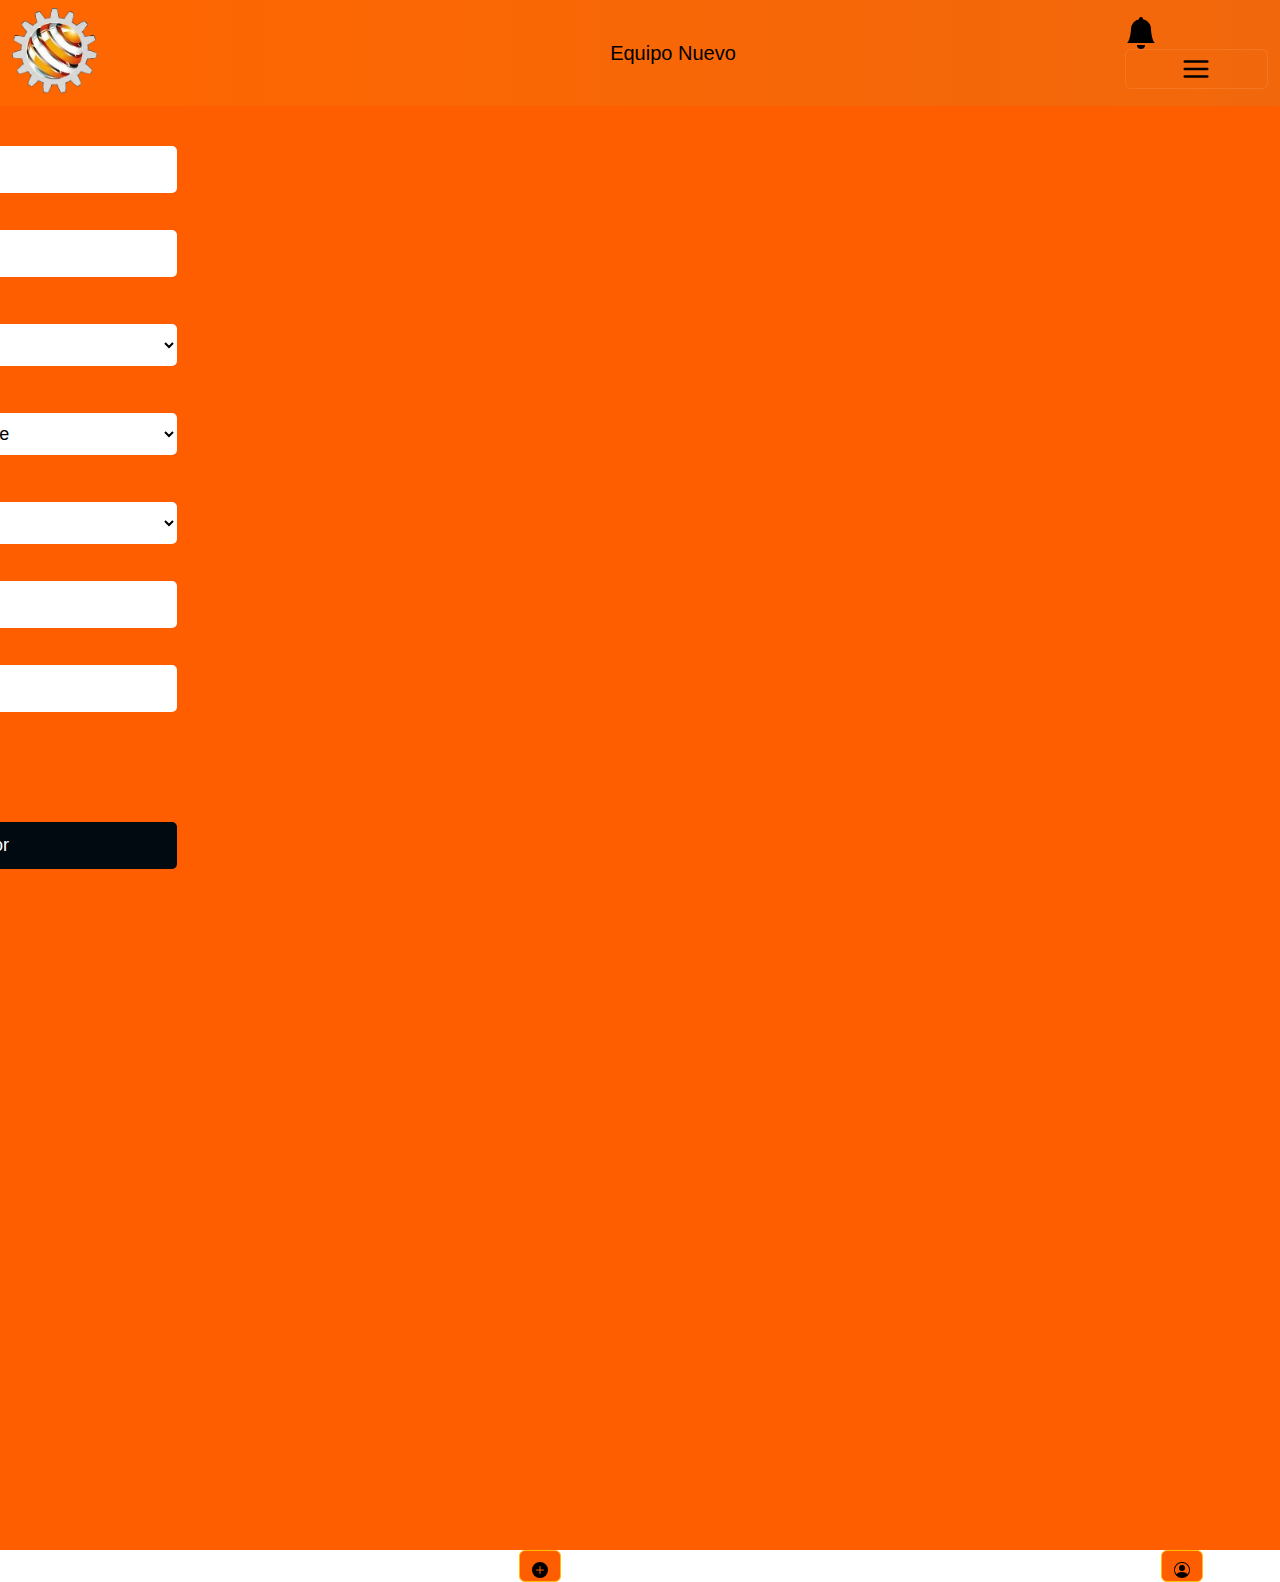
<file: front/Html/nuevoequipo.html>
<!DOCTYPE html>
<html lang="en">
<head>
    <meta charset="UTF-8">
    <meta name="viewport" content="width=device-width, initial-scale=1.0">
    <link href="https://cdn.jsdelivr.net/npm/bootstrap@5.3.3/dist/css/bootstrap.min.css" rel="stylesheet" integrity="sha384-QWTKZyjpPEjISv5WaRU9OFeRpok6YctnYmDr5pNlyT2bRjXh0JMhjY6hW+ALEwIH" crossorigin="anonymous">
    <link rel="stylesheet" href="/front/Css/css.css">
    <link rel="stylesheet" href="/front/Css/responsive.css">
    <title>Document</title>
</head>
<body>
<main>
    <!-- Navegador 1 -->
<nav class="navbar navbar-dark custom-navbar fixed-top">
    <div class="container-fluid">
        <div class="col-auto escudo">
            <img src="/front/images/escudo.png" alt="Logo">
        </div>
        <a class="navbar-brand" href="#">Equipo Nuevo</a>
        
        <label for="notificacion-checkbox">
            <svg xmlns="" width="16" height="16" fill="currentColor" class="bi bi-bell-fill icono" viewBox="0 0 16 16">
                <path d="M8 16a2 2 0 0 0 2-2H6a2 2 0 0 0 2 2m.995-14.901a1 1 0 1 0-1.99 0A5 5 0 0 0 3 6c0 1.098-.5 6-2 7h14c-1.5-1-2-5.902-2-7 0-2.42-1.72-4.44-4.005-4.901"/>
            </svg>
            <button class="navbar-toggler" type="button" data-bs-toggle="offcanvas" data-bs-target="#offcanvasDarkNavbar" aria-controls="offcanvasDarkNavbar" aria-label="Toggle navigation">
                <span class="navbar-toggler-icon custom-toggler-icon"></span>
            </button>
        </label>
        <div class="offcanvas offcanvas-end text-bg-dark" tabindex="-1" id="offcanvasDarkNavbar" aria-labelledby="offcanvasDarkNavbarLabel">
            <div class="offcanvas-header">
                <h5 class="offcanvas-title" id="offcanvasDarkNavbarLabel">Dark offcanvas</h5>
                <button type="button" class="btn-close btn-close-white" data-bs-dismiss="offcanvas" aria-label="Close"></button>
            </div>
            <div class="offcanvas-body">
                <ul class="navbar-nav justify-content-end flex-grow-1 pe-3">
                    <li class="nav-item">
                        <a class="nav-link" href="eventos.html">Eventos</a>
                    </li>
                    
                    <li class="nav-item">
                        <a class="nav-link" href="Nuevasala.html">Agregar Nueva Sala</a>
                    </li>
                    <li class="nav-item">
                        <a class="nav-link" href="Salas.html">Salas</a>
                    </li>
                    
                    <li class="nav-item">
                        <a class="nav-link" href="Login.html">Cerra Sesion</a>
                    </li>          
                </ul>             
            </div>
        </div>
    </div>
</nav>

<!-- Nuevas  Salas. -->
<form id="form-equipos" class="form">
    <h1>Agregar Equipo</h1>
    <p>Llena los campos requeridos </p>
    <div>
        <label for="Marca" class="label">Marca</label>
        <input type="text" name="Marca" id="Marca" placeholder="Ingresa la marca del Equipo">
    </div>
    <div>
        <label for="Descripcion" class="label">Descripcion</label>
        <input type="text" name="Descripcion" id="Descripcion" placeholder="Describe la caracteristicas del equipo">
    </div>
    <label for="Estado" class="label">Estado del equipo</label>
        <select name="Estado" id="Estado" >
            <option  value="" disabled selected>seleccione el estado del equipo</option>
            <option value="Uso" >Uso</option>
            <option value="Guardado">Guardado</option>
            <option value="Mantenimiento">Mantenimiento</option>
        </select>
        <label for="Empresa" class="label">Empresa al que pertenece</label>
        <select name="Empresa" id="Empresa" >
            <option value="" disabled selected>seleccione la empresa al que pertenece</option>
            <option value="Bs" >Bs Support</option>
            <option value="Politecnico">Polcolan</option>
       </select>

        <label for="Equipo" class="label">Tipo de equipo</label>
        <select name="TEquipo" id="Equipo" >
            <option value="" disabled selected>seleccione el tipo de quipo</option>
            <option value="Cpu" >Cpu</option>
            <option value="Pantalla">Pantalla</option>
            <option value="Mouse">Mouse</option>
            <option value="Teclado">Teclado</option>
        </select>
        <div>
            <label for="idequipos" class="label">Escriba el codigo de la empresa</label>
            <input type="text" name="idequipos" id="idequipos" placeholder="Ingresa el nombre de la sala ">
        </div>
        <div>
            <label for="idsala" class="label">Escriba el nombre de la sala</label>
            <input type="text" name="sala" id="idsala" placeholder="Ingresa el nombre de la sala ">
        </div>
        <label for="imagen" class="label">Selecciona una imagen</label>
       <input type="file" name="imagen" id="imagen" accept="image/*">

        <button id="submit" type="submit">Agregar computador</button>
        <p id="error" class="Error"></p>

    </form>


    
      




<!-- Navegador 2. -->
<br><br><br><br><br><br><br><br><br><br><br><br><br><br><br>
<nav class="navbar-2 ">
    <div class="col">
        <a href="Salas.html" class="btn btn-warning">
            <svg xmlns="http://www.w3.org/2000/svg" width="16" height="16" fill="currentColor" class="bi bi-house-door-fill" viewBox="0 0 16 16">
                <path d="M6.5 14.5v-3.505c0-.245.25-.495.5-.495h2c.25 0 .5.25.5.5v3.5a.5.5 0 0 0 .5.5h4a.5.5 0 0 0 .5-.5v-7a.5.5 0 0 0-.146-.354L13 5.793V2.5a.5.5 0 0 0-.5-.5h-1a.5.5 0 0 0-.5.5v1.293L8.354 1.146a.5.5 0 0 0-.708 0l-6 6A.5.5 0 0 0 1.5 7.5v7a.5.5 0 0 0 .5.5h4a.5.5 0 0 0 .5-.5"/>
              </svg>
            </a>
    </div>
    <div class="col">
        <a  href="nuevasala.html" class="btn btn-warning">
            <svg xmlns="http://www.w3.org/2000/svg" width="16" height="16" fill="currentColor" class="bi bi-plus-circle-fill" viewBox="0 0 16 16">
                <path d="M16 8A8 8 0 1 1 0 8a8 8 0 0 1 16 0M8.5 4.5a.5.5 0 0 0-1 0v3h-3a.5.5 0 0 0 0 1h3v3a.5.5 0 0 0 1 0v-3h3a.5.5 0 0 0 0-1h-3z"/>
              </svg>
            </a>
    </div>
    <div class="col">
        <a href="Perfil.html" class="btn btn-warning">
            <svg xmlns="http://www.w3.org/2000/svg" width="16" height="16" fill="currentColor" class="bi bi-person-circle" viewBox="0 0 16 16">
                <path d="M11 6a3 3 0 1 1-6 0 3 3 0 0 1 6 0"/>
                <path fill-rule="evenodd" d="M0 8a8 8 0 1 1 16 0A8 8 0 0 1 0 8m8-7a7 7 0 0 0-5.468 11.37C3.242 11.226 4.805 10 8 10s4.757 1.225 5.468 2.37A7 7 0 0 0 8 1"/>
              </svg>
        
         </a>  
          
    </div>
</nav>
</main>
<script src="/front//Js/Alerta.js"></script>
<script src="/front/Js/Equiponuevo.js"></script>

<script src="https://cdn.jsdelivr.net/npm/bootstrap@5.3.3/dist/js/bootstrap.bundle.min.js" integrity="sha384-YvpcrYf0tY3lHB60NNkmXc5s9fDVZLESaAA55NDzOxhy9GkcIdslK1eN7N6jIeHz" crossorigin="anonymous"></script>
</body>
</html>
</file>
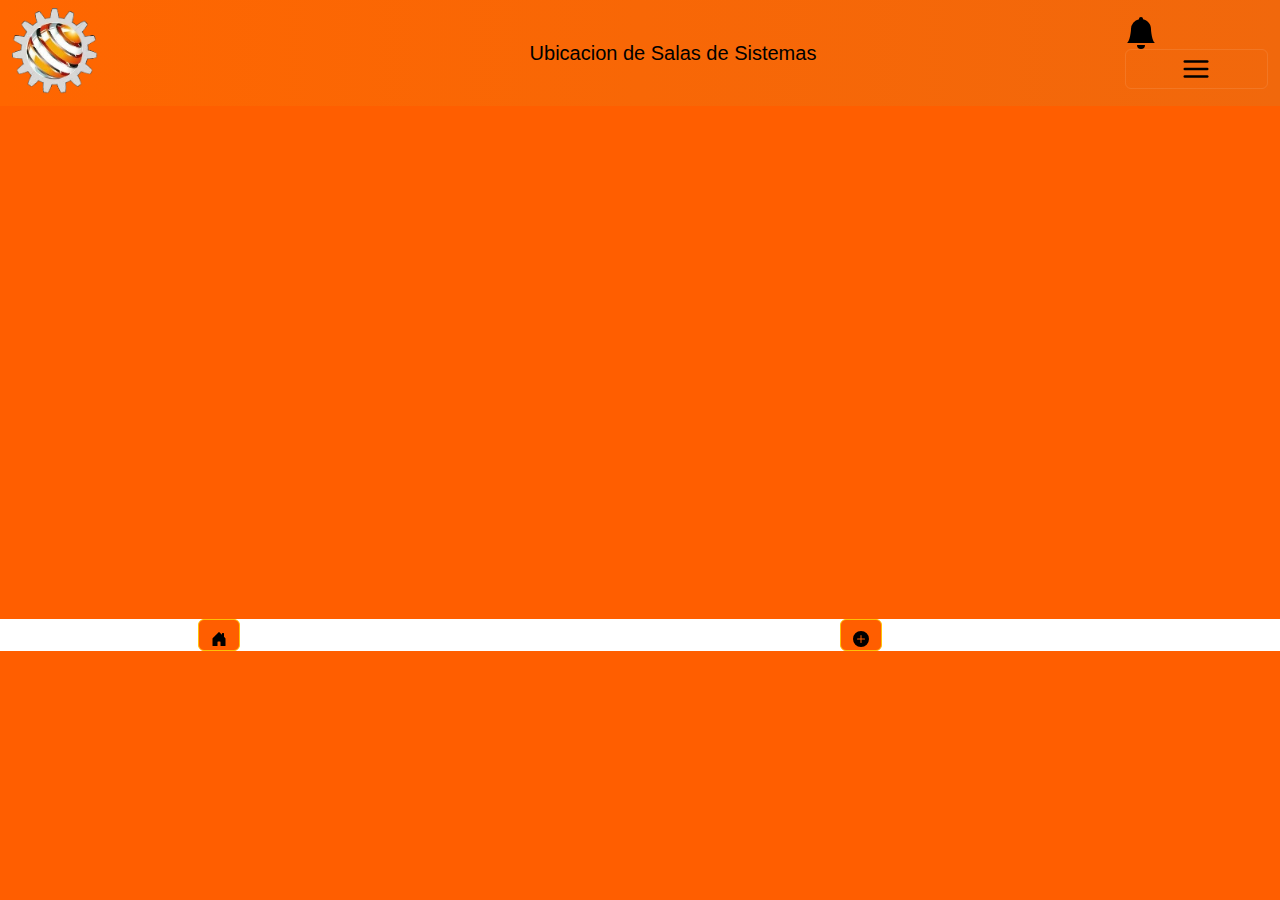
<file: front/Html/Perfil.html>
<!DOCTYPE html>
<html lang="en">

<head>
    <meta charset="UTF-8">
    <meta name="viewport" content="width=device-width, initial-scale=1.0">
    <link href="https://cdn.jsdelivr.net/npm/bootstrap@5.3.3/dist/css/bootstrap.min.css" rel="stylesheet"
        integrity="sha384-QWTKZyjpPEjISv5WaRU9OFeRpok6YctnYmDr5pNlyT2bRjXh0JMhjY6hW+ALEwIH" crossorigin="anonymous">
    <link rel="stylesheet" href="/front/Css/css.css">
    <link rel="stylesheet" href="/front/Css/responsive.css">
    <title>Perfil</title>
</head>

<body>
    <main>
        <!-- Navegador 1 -->
        <nav class="navbar navbar-dark custom-navbar fixed-top">
            <div class="container-fluid">
                <div class="col-auto escudo">
                    <img src="/front/images/escudo.png" alt="Logo">
                </div>
                <a class="navbar-brand" href="#">Ubicacion de Salas de Sistemas</a>

                <label for="notificacion-checkbox">
                    <svg xmlns="" width="16" height="16" fill="currentColor" class="bi bi-bell-fill icono"
                        viewBox="0 0 16 16">
                        <path
                            d="M8 16a2 2 0 0 0 2-2H6a2 2 0 0 0 2 2m.995-14.901a1 1 0 1 0-1.99 0A5 5 0 0 0 3 6c0 1.098-.5 6-2 7h14c-1.5-1-2-5.902-2-7 0-2.42-1.72-4.44-4.005-4.901" />
                    </svg>
                    <button class="navbar-toggler" type="button" data-bs-toggle="offcanvas"
                        data-bs-target="#offcanvasDarkNavbar" aria-controls="offcanvasDarkNavbar"
                        aria-label="Toggle navigation">
                        <span class="navbar-toggler-icon custom-toggler-icon"></span>
                    </button>
                </label>
                <div class="offcanvas offcanvas-end text-bg-dark" tabindex="-1" id="offcanvasDarkNavbar"
                    aria-labelledby="offcanvasDarkNavbarLabel">
                    <div class="offcanvas-header">
                        <h5 class="offcanvas-title" id="offcanvasDarkNavbarLabel">Dark offcanvas</h5>
                        <button type="button" class="btn-close btn-close-white" data-bs-dismiss="offcanvas"
                            aria-label="Close"></button>
                    </div>
                    <div class="offcanvas-body">
                        <ul class="navbar-nav justify-content-end flex-grow-1 pe-3">
                            <li class="nav-item">
                                <a class="nav-link" href="eventos.html">Eventos</a>
                            </li>
                            
                            <li class="nav-item">
                                <a class="nav-link" href="Salas.html">Salas</a>
                            </li>
                            <li class="nav-item">
                                <a class="nav-link" href="nuevoequipo.html">Nuevo Sala</a>
                            </li>
                            <li class="nav-item">
                                <a class="nav-link" href="Login.html">Cerra Sesion</a>
                            </li>
                        </ul>
                    </div>
                </div>
            </div>
        </nav>

        <!-- Informacion perfil. -->

        <body>
            <div id="Perfil" class="profile-container">
               

            </div>
        </body>

</html>







<!-- Navegador 2. -->

<nav class="navbar-2 ">
    <div class="col">
        <a type="button" class="btn btn-warning">
            <svg xmlns="http://www.w3.org/2000/svg" width="16" height="16" fill="currentColor"
                class="bi bi-house-door-fill" viewBox="0 0 16 16">
                <path
                    d="M6.5 14.5v-3.505c0-.245.25-.495.5-.495h2c.25 0 .5.25.5.5v3.5a.5.5 0 0 0 .5.5h4a.5.5 0 0 0 .5-.5v-7a.5.5 0 0 0-.146-.354L13 5.793V2.5a.5.5 0 0 0-.5-.5h-1a.5.5 0 0 0-.5.5v1.293L8.354 1.146a.5.5 0 0 0-.708 0l-6 6A.5.5 0 0 0 1.5 7.5v7a.5.5 0 0 0 .5.5h4a.5.5 0 0 0 .5-.5" />
            </svg>

        </a>
    </div>
    <div class="col">
        <a href="nuevoequipo.html" class="btn btn-warning">
            <svg xmlns="http://www.w3.org/2000/svg" width="16" height="16" fill="currentColor"
                class="bi bi-plus-circle-fill" viewBox="0 0 16 16">
                <path
                    d="M16 8A8 8 0 1 1 0 8a8 8 0 0 1 16 0M8.5 4.5a.5.5 0 0 0-1 0v3h-3a.5.5 0 0 0 0 1h3v3a.5.5 0 0 0 1 0v-3h3a.5.5 0 0 0 0-1h-3z" />
            </svg>
        </a>


    </div>


</nav>
</main>
<script src="/front/Js/Alerta.js"></script>
<script src="/front/Js/Perfil.js"></script>
<script src="https://cdn.jsdelivr.net/npm/bootstrap@5.3.3/dist/js/bootstrap.bundle.min.js"
    integrity="sha384-YvpcrYf0tY3lHB60NNkmXc5s9fDVZLESaAA55NDzOxhy9GkcIdslK1eN7N6jIeHz"
    crossorigin="anonymous"></script>
</body>

</html>
</file>
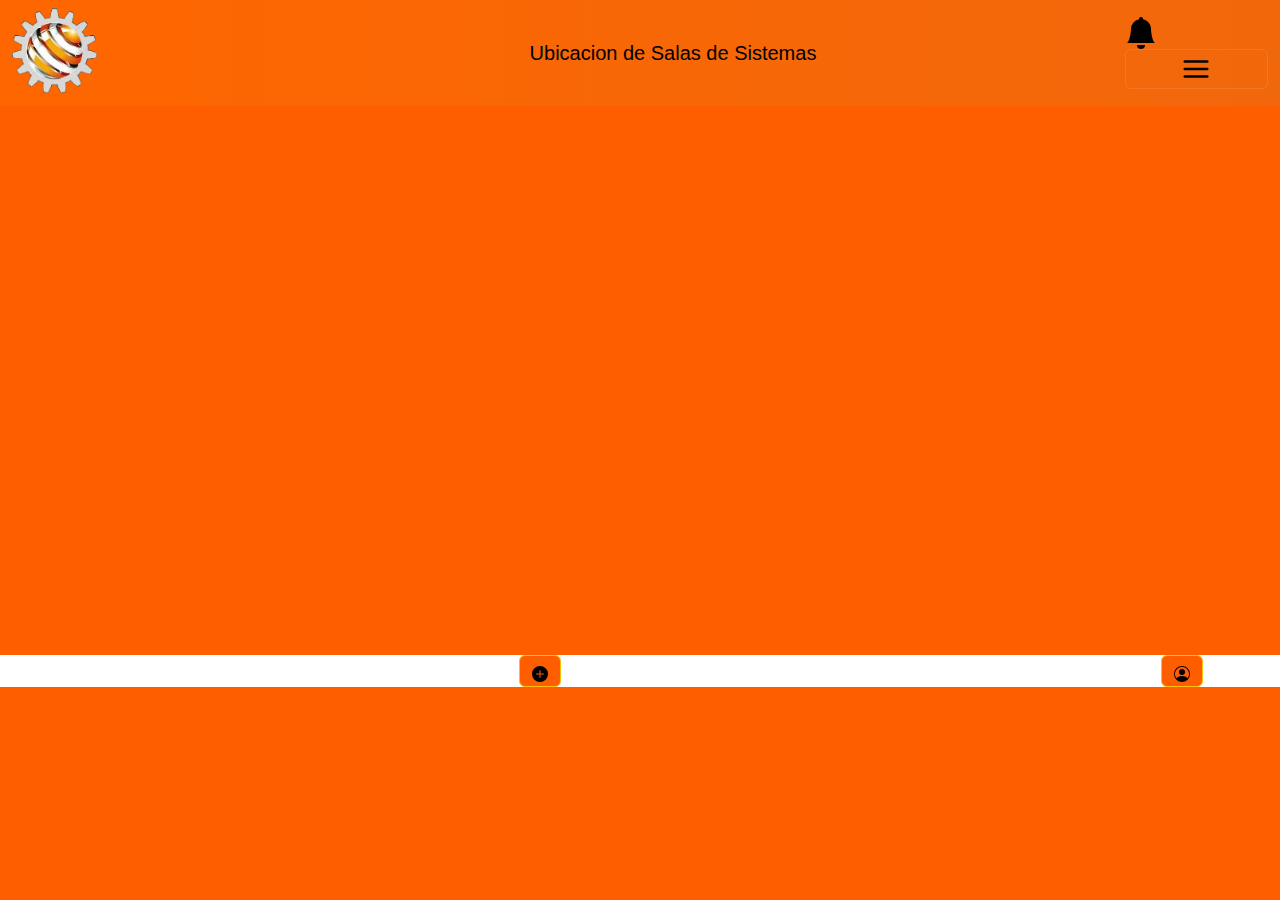
<file: front/Html/Salas.html>
<!DOCTYPE html>
<html lang="en">
<head>
    <meta charset="UTF-8">
    <meta name="viewport" content="width=device-width, initial-scale=1.0">
    <link href="https://cdn.jsdelivr.net/npm/bootstrap@5.3.3/dist/css/bootstrap.min.css" rel="stylesheet" integrity="sha384-QWTKZyjpPEjISv5WaRU9OFeRpok6YctnYmDr5pNlyT2bRjXh0JMhjY6hW+ALEwIH" crossorigin="anonymous">
    <link rel="stylesheet" href="/front/Css/css.css">
    <link rel="stylesheet" href="/front/Css/responsive.css">
    <title>Document</title>
</head>
<body>
<main>
    <!-- Navegador 1 -->
<nav class="navbar navbar-dark custom-navbar fixed-top">
    <div class="container-fluid">
        <div class="col-auto escudo">
            <img src="/front/images/escudo.png" alt="Logo">
        </div>
        <a class="navbar-brand" href="#">Ubicacion de Salas de Sistemas</a>
        
        <label for="notificacion-checkbox">
            <svg xmlns="" width="16" height="16" fill="currentColor" class="bi bi-bell-fill icono" viewBox="0 0 16 16">
                <path d="M8 16a2 2 0 0 0 2-2H6a2 2 0 0 0 2 2m.995-14.901a1 1 0 1 0-1.99 0A5 5 0 0 0 3 6c0 1.098-.5 6-2 7h14c-1.5-1-2-5.902-2-7 0-2.42-1.72-4.44-4.005-4.901"/>
            </svg>
            <button class="navbar-toggler" type="button" data-bs-toggle="offcanvas" data-bs-target="#offcanvasDarkNavbar" aria-controls="offcanvasDarkNavbar" aria-label="Toggle navigation">
                <span class="navbar-toggler-icon custom-toggler-icon"></span>
            </button>
        </label>
        <div class="offcanvas offcanvas-end text-bg-dark" tabindex="-1" id="offcanvasDarkNavbar" aria-labelledby="offcanvasDarkNavbarLabel">
            <div class="offcanvas-header">
                <h5 class="offcanvas-title" id="offcanvasDarkNavbarLabel">Dark offcanvas</h5>
                <button type="button" class="btn-close btn-close-white" data-bs-dismiss="offcanvas" aria-label="Close"></button>
            </div>
            <div class="offcanvas-body">
                <li class="nav-item">
                    <a class="nav-link" href="eventos.html">Eventos</a>
                </li>
               
                <li class="nav-item">
                    <a class="nav-link" href="Nuevasala.html">Agregar Nueva Sala</a>
                </li>
                   
                    <li class="nav-item">
                        <a class="nav-link" href="nuevoequipo.html">Nuevo Equipo</a>
                    </li>
                    <li class="nav-item">
                        <a class="nav-link" href="Login.html">Cerra Sesion</a>
                    </li>          
                </ul>             
            </div>
        </div>
    </div>
</nav>

<!-- Informacion Salas. -->


<div id="notificacion" class="notificacion">
    <p>Tienes una nueva notificación.</p>
</div>
<br><br><br><br><br>
<h1>Salas</h1>
<ul id="Salas" class="list-group">
    
        
    </ul>
    
    




<!-- Navegador 2. -->

<nav class="navbar-2 ">
    <div class="col">
        <a href="Salas.html" class="btn btn-warning">
            <svg xmlns="http://www.w3.org/2000/svg" width="16" height="16" fill="currentColor" class="bi bi-house-door-fill" viewBox="0 0 16 16">
                <path d="M6.5 14.5v-3.505c0-.245.25-.495.5-.495h2c.25 0 .5.25.5.5v3.5a.5.5 0 0 0 .5.5h4a.5.5 0 0 0 .5-.5v-7a.5.5 0 0 0-.146-.354L13 5.793V2.5a.5.5 0 0 0-.5-.5h-1a.5.5 0 0 0-.5.5v1.293L8.354 1.146a.5.5 0 0 0-.708 0l-6 6A.5.5 0 0 0 1.5 7.5v7a.5.5 0 0 0 .5.5h4a.5.5 0 0 0 .5-.5"/>
              </svg>
        </a>
    </div>
    <div class="col">
        <a href="nuevoequipo.html" class="btn btn-warning">
            <svg xmlns="http://www.w3.org/2000/svg" width="16" height="16" fill="currentColor" class="bi bi-plus-circle-fill" viewBox="0 0 16 16">
                <path d="M16 8A8 8 0 1 1 0 8a8 8 0 0 1 16 0M8.5 4.5a.5.5 0 0 0-1 0v3h-3a.5.5 0 0 0 0 1h3v3a.5.5 0 0 0 1 0v-3h3a.5.5 0 0 0 0-1h-3z"/>
              </svg>
     </a>
    </div>
    <div class="col">
        <a href="Perfil.html" class="btn btn-warning">
            <svg xmlns="http://www.w3.org/2000/svg" width="16" height="16" fill="currentColor" class="bi bi-person-circle" viewBox="0 0 16 16">
                <path d="M11 6a3 3 0 1 1-6 0 3 3 0 0 1 6 0"/>
                <path fill-rule="evenodd" d="M0 8a8 8 0 1 1 16 0A8 8 0 0 1 0 8m8-7a7 7 0 0 0-5.468 11.37C3.242 11.226 4.805 10 8 10s4.757 1.225 5.468 2.37A7 7 0 0 0 8 1"/>
              </svg>
        
         </a>  
          
    </div>
</nav>
</main>
<script src="/front/Js/Alerta.js"></script>
<script src="/front/Js/InformacionS.js"></script>
<script src="/front/Js/Relacion.js"></script>
<script src="https://cdn.jsdelivr.net/npm/bootstrap@5.3.3/dist/js/bootstrap.bundle.min.js" integrity="sha384-YvpcrYf0tY3lHB60NNkmXc5s9fDVZLESaAA55NDzOxhy9GkcIdslK1eN7N6jIeHz" crossorigin="anonymous"></script>
</body>
</html>
</file>
<file: front/Css/css.css>
/*Login*/
body {
    margin: 0;
    font-family: "Segoe UI", 'Segoe UI', Tahoma, Geneva, Verdana, sans-serif;
    display: flex;
    justify-content: center;
    align-items: center;
    min-height: 100svh;
    font-size: large;
    background-color: #ee680f;
    
}
.form p{
    text-align: center;
}
.form {
    width: 500px;
    display: flex;
    flex-direction: column;
    gap: 10px;
}
input, button, select{
    width: 100%;
    padding: 10px;
    border: none;
    border-radius: 5px;
    cursor: pointer;
    font-size: large;
}

button {
    background-color: #010911;
    color: #fff;
}

button:hover {
    background-color: #e9551afd;
}
a{
    color: #ffffff;
    
}

.Error{
    color: red;
   font-size:  14px;
}
.Link{
    text-align: center;
}
select {
    width: 100%;
    padding: 10px;
    border: none;
    border-radius: 5px;
    cursor: pointer;
    font-size: large;
    background-color: #fff; 
}
/*Css Salas*/
.custom-navbar {
    background-image: linear-gradient(to right, rgb(255, 102, 0), rgb(241, 104, 12));
   
}
.custom-navbar .navbar-brand {
    color: black;
}
.custom-navbar .navbar-toggler-icon.custom-toggler-icon {
    background-image: url("data:image/svg+xml,%3csvg xmlns='http://www.w3.org/2000/svg' width='24' height='24' viewBox='0 0 24 24' fill='none' stroke='currentColor' stroke-width='2' stroke-linecap='round' stroke-linejoin='round' class='feather feather-menu'%3e%3cline x1='3' y1='12' x2='21' y2='12'%3e%3c/line%3e%3cline x1='3' y1='6' x2='21' y2='6'%3e%3c/line%3e%3cline x1='3' y1='18' x2='21' y2='18'%3e%3c/line%3e%3c/svg%3e");
    background-color: transparent !important;
}

body{
    background-color: #ff5e00;
    
}
.escudo {
    display: flex;
    align-items: center;
}

.escudo img {
    max-width: 40%;
    max-height: 100%;
}
.icono {
    width: 32px;
    height: 32px;
    margin-right: 50px;
    color: black;;
}
.notificacion {
    display: none;
    position: absolute;
    top: 50px; /* ajusta la posición vertical según necesites */
    right: 20px; /* ajusta la posición horizontal según necesites */
    background-color: #fff;
    padding: 10px;
    border: 1px solid #ccc;
    border-radius: 5px;
    box-shadow: 0 2px 5px rgba(0, 0, 0, 0.1);
}

#notificacion-checkbox:checked ~ .notificacion {
    display: block;
}
.notificacion {
    display: none;
    position: absolute;
    top: 50px; /* ajusta la posición vertical según necesites */
    right: 20px; /* ajusta la posición horizontal según necesites */
    background-color: #fff;
    padding: 10px;
    border: 1px solid #ccc;
    border-radius: 5px;
    box-shadow: 0 2px 5px rgba(0, 0, 0, 0.1);
}

#notificacion-checkbox:checked ~ .notificacion {
    display: block;
}
.btn{
   background-color: #ff5e00
}.row {
        display: flex;
        background: #ffffff;

    }
    .navbar-2 {
        display: flex;
        justify-content: center;
        background: #ffffff;

    }
    
    .navbar-2 .col {
        margin: 0 200px; /* Ajusta el espaciado entre los iconos según sea necesario */
        justify-content: center;

        
    }
    
    .navbar-2 .btn {
        width: auto; /* Ajusta el ancho del botón según el contenido */
    }
    .btn-warning{
            width: 32px;
            height: 32px;
            margin-right: 200px;
            color: black;;
    }
    .card {
        margin-bottom: 20px; 
        margin-left: auto;
        margin-right: auto;
        max-width: 400px; 
    }
    
    /*Perfil*/
    .profile-container {
        margin-top: 80px; /* Ajusta el valor según sea necesario */
        text-align: center;
        padding: 20px;
    }
    .profile-picture {
        width: 150px;
        height: 150px;
        border-radius: 50%;
        object-fit: cover;
        margin-bottom: 20px;
    }

    .profile-name {
        font-size: 24px;
        margin-bottom: 10px;
    }

    .profile-role {
        font-size: 18px;
        color: #666;
    }
    .navbar-2{
        margin-top: 250px;
    }
</file>
<file: front/Css/responsive.css>
@media screen and (min-width: 1024px) {
    .form {
        width: 500px;
    }
}


@media screen and (max-width: 1023px) {
    body {
        padding: 20px; 
    }
    .form {
        width: 80%; 
        max-width: 400px; 
    }
}


@media screen and (max-width: 600px) {
    body {
        padding: 10px; 
    }
    .form {
        width: 90%; 
        max-width: 300px; 
    }
}
@media screen and (max-width: 600px) {
    select {
        font-size: medium; 
    }
}
</file>
<file: front/css.css>
body {
    margin: 0;
    font-family: "Segoe UI", 'Segoe UI', Tahoma, Geneva, Verdana, sans-serif;
    display: flex;
    justify-content: center;
    align-items: center;
    min-height: 100svh;
    font-size: large;
    background-color: #ee680f;
    
}
.form p{
    text-align: center;
}
.form {
    width: 500px;
    display: flex;
    flex-direction: column;
    gap: 10px;
}
input, button, select{
    width: 100%;
    padding: 10px;
    border: none;
    border-radius: 5px;
    cursor: pointer;
    font-size: large;
}

button {
    background-color: #010911;
    color: #fff;
}

button:hover {
    background-color: #e9551afd;
}
a{
    color: #ffffff;
    
}

.Error{
    color: red;
   display: none;
}
.Link{
    text-align: center;
}
select {
    width: 100%;
    padding: 10px;
    border: none;
    border-radius: 5px;
    cursor: pointer;
    font-size: large;
    background-color: #fff; 
}
/*Css Salas*/
.custom-navbar {
    background-image: linear-gradient(to right, rgb(255, 102, 0), white);
   
}

.custom-navbar .navbar-brand {
    color: black;
}
.custom-navbar .navbar-toggler-icon.custom-toggler-icon {
    background-image: url("data:image/svg+xml,%3csvg xmlns='http://www.w3.org/2000/svg' width='24' height='24' viewBox='0 0 24 24' fill='none' stroke='currentColor' stroke-width='2' stroke-linecap='round' stroke-linejoin='round' class='feather feather-menu'%3e%3cline x1='3' y1='12' x2='21' y2='12'%3e%3c/line%3e%3cline x1='3' y1='6' x2='21' y2='6'%3e%3c/line%3e%3cline x1='3' y1='18' x2='21' y2='18'%3e%3c/line%3e%3c/svg%3e");
    background-color: transparent !important;
}

body{
    background-color: #ff5e00;
    
}
.escudo {
    display: flex;
    align-items: center;
}

.escudo img {
    max-width: 40%;
    max-height: 100%;
}
.icono {
    width: 32px;
    height: 32px;
    margin-right: 50px;
    color: black;;
}
.notificacion {
    display: none;
    position: absolute;
    top: 50px; /* ajusta la posición vertical según necesites */
    right: 20px; /* ajusta la posición horizontal según necesites */
    background-color: #fff;
    padding: 10px;
    border: 1px solid #ccc;
    border-radius: 5px;
    box-shadow: 0 2px 5px rgba(0, 0, 0, 0.1);
}

#notificacion-checkbox:checked ~ .notificacion {
    display: block;
}
.notificacion {
    display: none;
    position: absolute;
    top: 50px; /* ajusta la posición vertical según necesites */
    right: 20px; /* ajusta la posición horizontal según necesites */
    background-color: #fff;
    padding: 10px;
    border: 1px solid #ccc;
    border-radius: 5px;
    box-shadow: 0 2px 5px rgba(0, 0, 0, 0.1);
}

#notificacion-checkbox:checked ~ .notificacion {
    display: block;
}
.btn{
   background-color: #ff5e00
}.row {
        display: flex;
        background: #ffffff;

    }
    .navbar-2 {
        display: flex;
        justify-content: center;
        background: #ffffff;

    }
    
    .navbar-2 .col {
        margin: 0 100px; /* Ajusta el espaciado entre los iconos según sea necesario */
        justify-content: center;

        
    }
    
    .navbar-2 .btn {
        width: auto; /* Ajusta el ancho del botón según el contenido */
    }
    .btn-warning{
            width: 32px;
            height: 32px;
            margin-right: 100px;
            color: black;;
    }
</file>
<file: front/responsive.css>
@media screen and (min-width: 1024px) {
    .form {
        width: 500px;
    }
}


@media screen and (max-width: 1023px) {
    body {
        padding: 20px; 
    }
    .form {
        width: 80%; 
        max-width: 400px; 
    }
}


@media screen and (max-width: 600px) {
    body {
        padding: 10px; 
    }
    .form {
        width: 90%; 
        max-width: 300px; 
    }
}
@media screen and (max-width: 600px) {
    select {
        font-size: medium; 
    }
}
</file>
<file: front/Css/equipos.css>
.custom-navbar {
  background-image: linear-gradient(to right, rgb(255, 102, 0), white);
}

.custom-navbar .navbar-brand {
  color: black;
}

.custom-navbar .navbar-toggler-icon.custom-toggler-icon {
  background-image: url("data:image/svg+xml,%3csvg xmlns='http://www.w3.org/2000/svg' width='24' height='24' viewBox='0 0 24 24' fill='none' stroke='currentColor' stroke-width='2' stroke-linecap='round' stroke-linejoin='round' class='feather feather-menu'%3e%3cline x1='3' y1='12' x2='21' y2='12'%3e%3c/line%3e%3cline x1='3' y1='6' x2='21' y2='6'%3e%3c/line%3e%3cline x1='3' y1='18' x2='21' y2='18'%3e%3c/line%3e%3c/svg%3e");
  background-color: transparent !important;
}

body {
  background-color: #ff5e00;
}

.escudo img {
  max-width: 40%;
  max-height: 100%;
}
@media (max-width: 768px) {
  .escudo {
      width: 100px; /* Ajusta el ancho según sea necesario */
      
  }
}

.icono {
  width: 32px;
  height: 32px;
  margin-right: 50px;
  color: black;
}

.notificacion {
  display: none;
  position: absolute;
  top: 50px; 
  right: 20px; 
  background-color: #fff;
  padding: 10px;
  border: 1px solid #ccc;
  border-radius: 5px;
  box-shadow: 0 2px 5px rgba(0, 0, 0, 0.1);
}

#notificacion-checkbox:checked ~ .notificacion {
  display: block;
}
.offcanvas-body .nav-link {
  color: white; /* Cambia el color del texto a blanco */
}


.navbar {
  padding-bottom: 20px;
  display: flex;
  justify-content: space-between;
}

.Equipos {
  display: flex;
  flex-wrap: wrap;
  justify-content: space-between;
  margin: 0 auto;
  width: 85%;
  flex-direction: row;
  padding: auto;
}

.card {
  margin-bottom: 5px; 
  margin-right: 5px; 
}

.card-img-top {
  width: 100%;
  height: 200px;
  object-fit: cover;
}

.card-body {
  padding: 20px;
}

.card-title {
  margin-bottom: 10px;
  text-align: center; 
}

.btn-primary {
  background-color: #333;
  border-color: #333;
}

.btn {
  background-color: #ff5e00;
  width: auto;
}

.navbar-2 {
  display: flex;
  justify-content: center; /* Centra los elementos horizontalmente */
  align-items: center; /* Centra los elementos verticalmente */
  background-color: white; /* Fondo blanco */
  padding: 20px 0; /* Espacio de relleno para separar los botones */
  position: fixed;
  bottom: 0;
  width: 100%; /* Ancho al 100% */
  height: 50px; /* Largo de la barra */
  left: 0; /* Extiende desde el borde izquierdo */
  right: 0; /* Extiende desde el borde derecho */
}

.navbar-2 .col {
  margin: 0 30px; /* Margen entre los botones */
}

.navbar-2 .col:first-child {
  margin-left: 150px; /* Empuja el primer botón hacia la izquierda */
}

.navbar-2 .col:last-child {
  margin-right: 150px; /* Empuja el último botón hacia la derecha */
}
</file>
